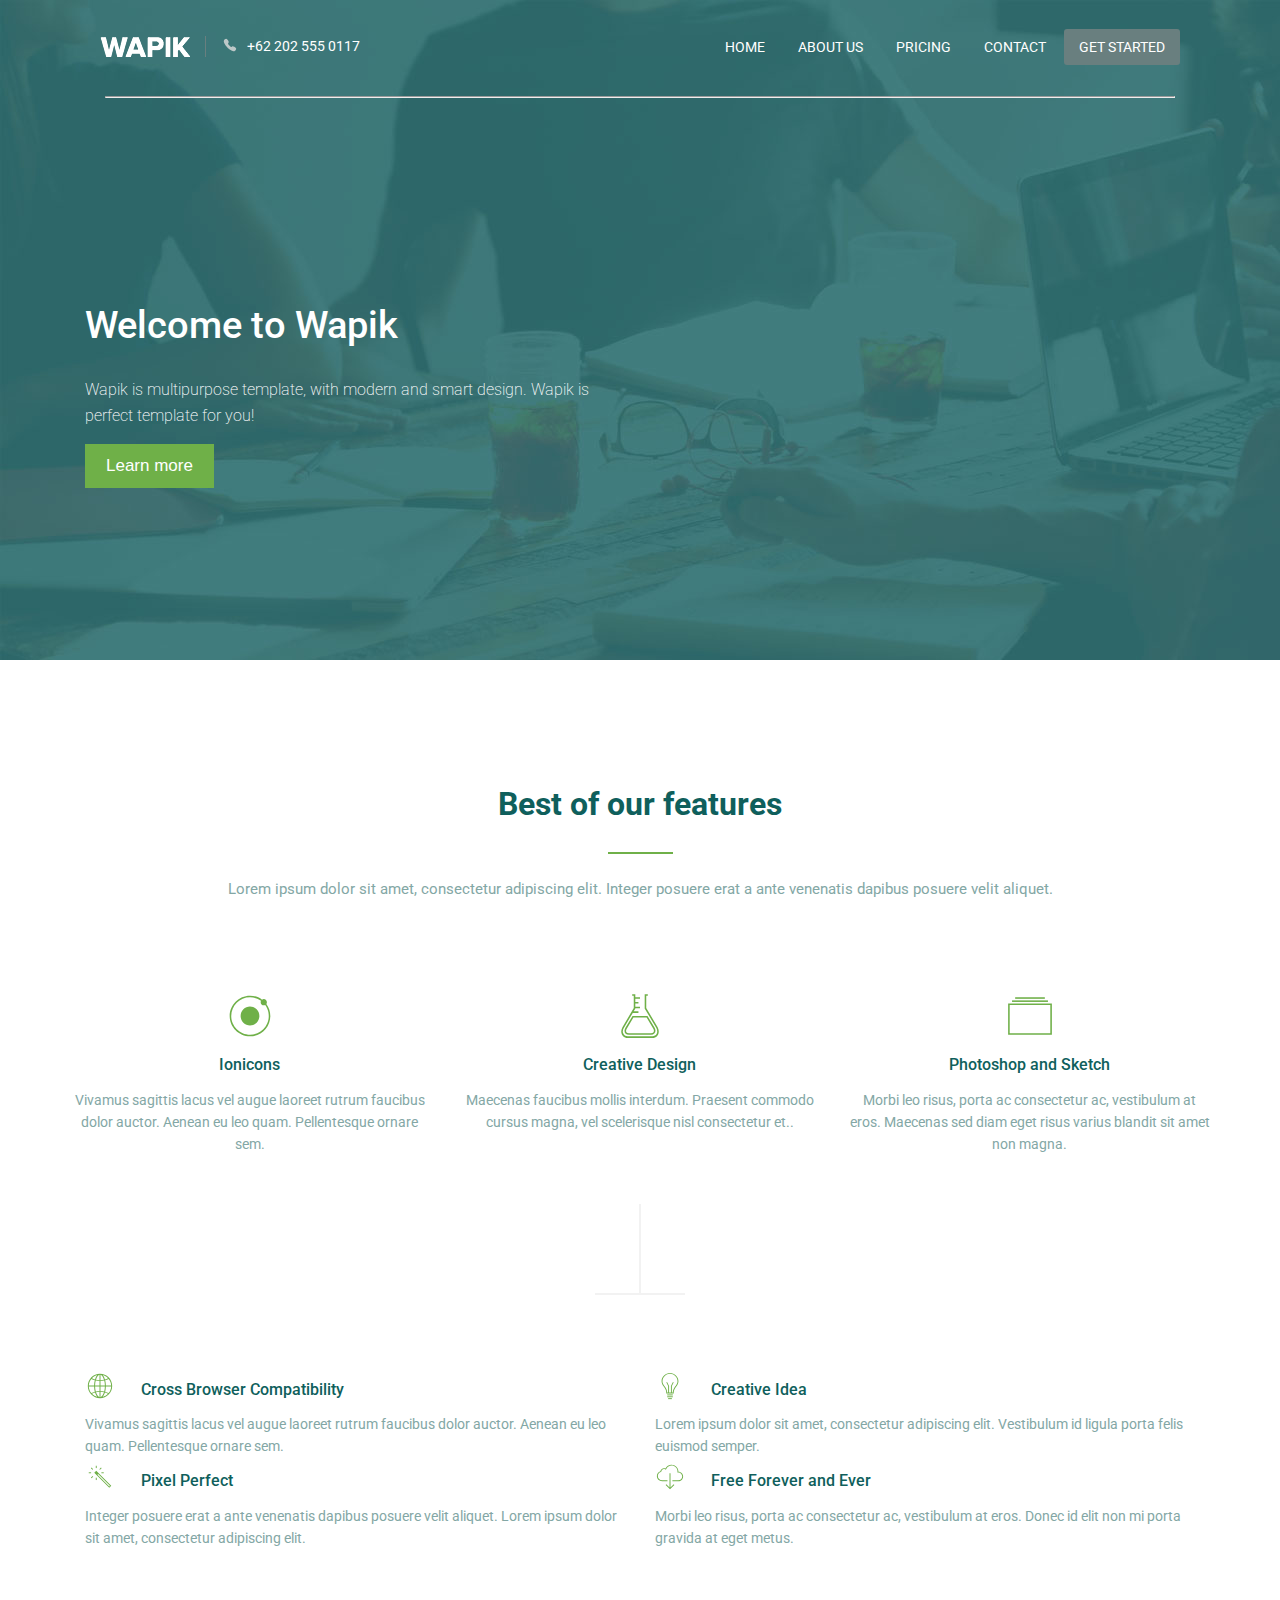
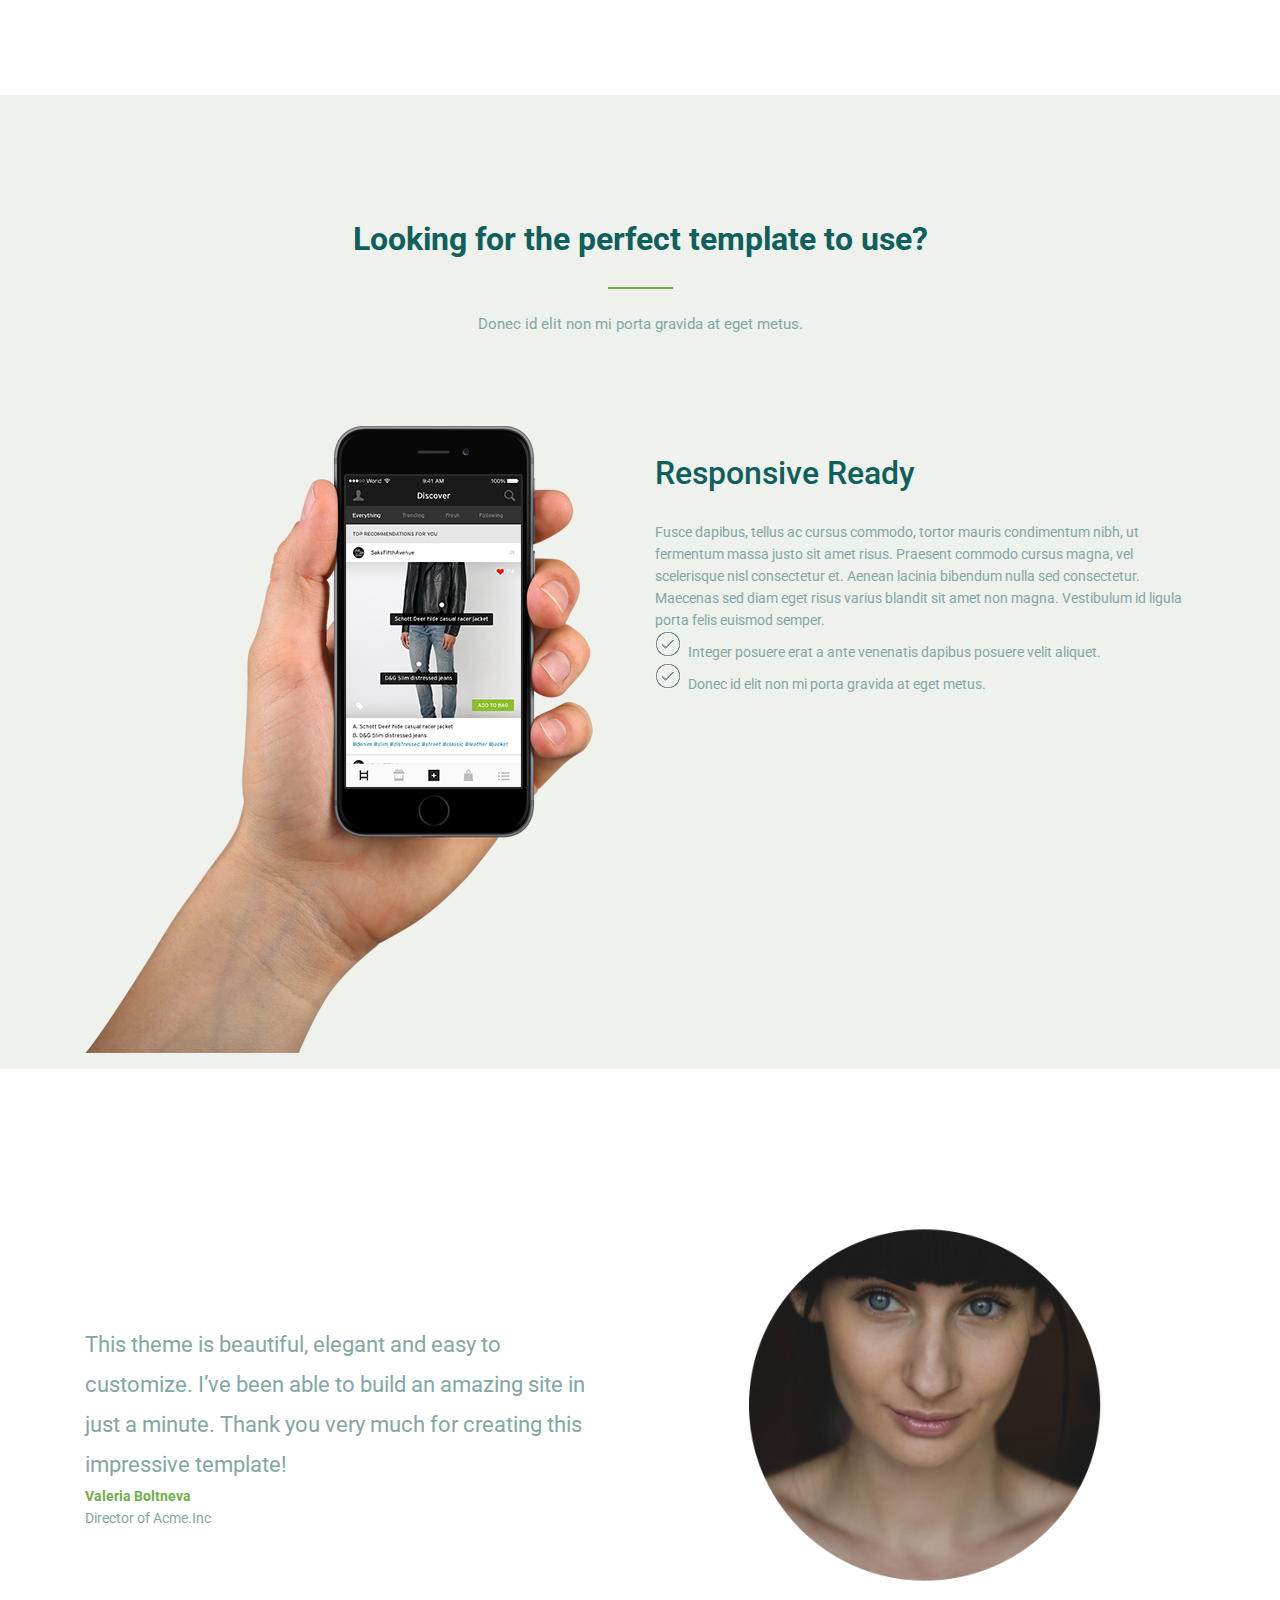
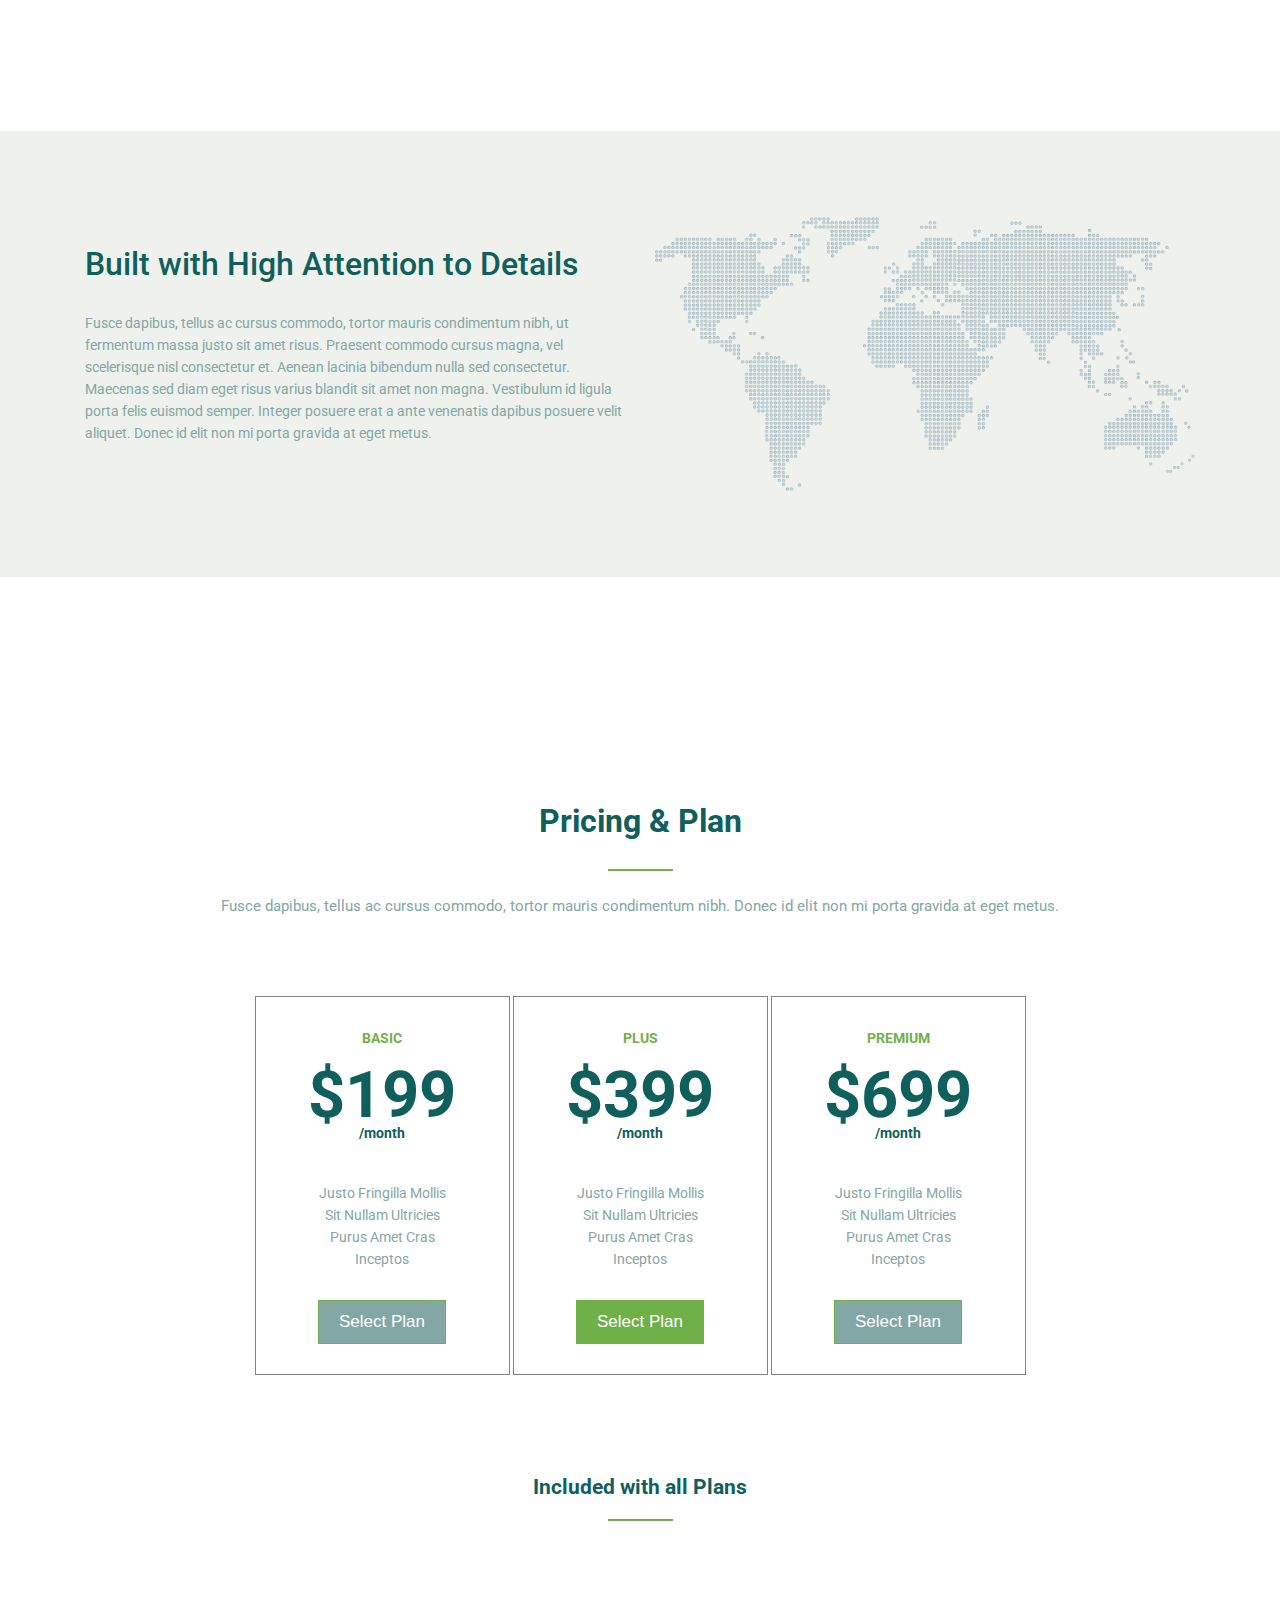
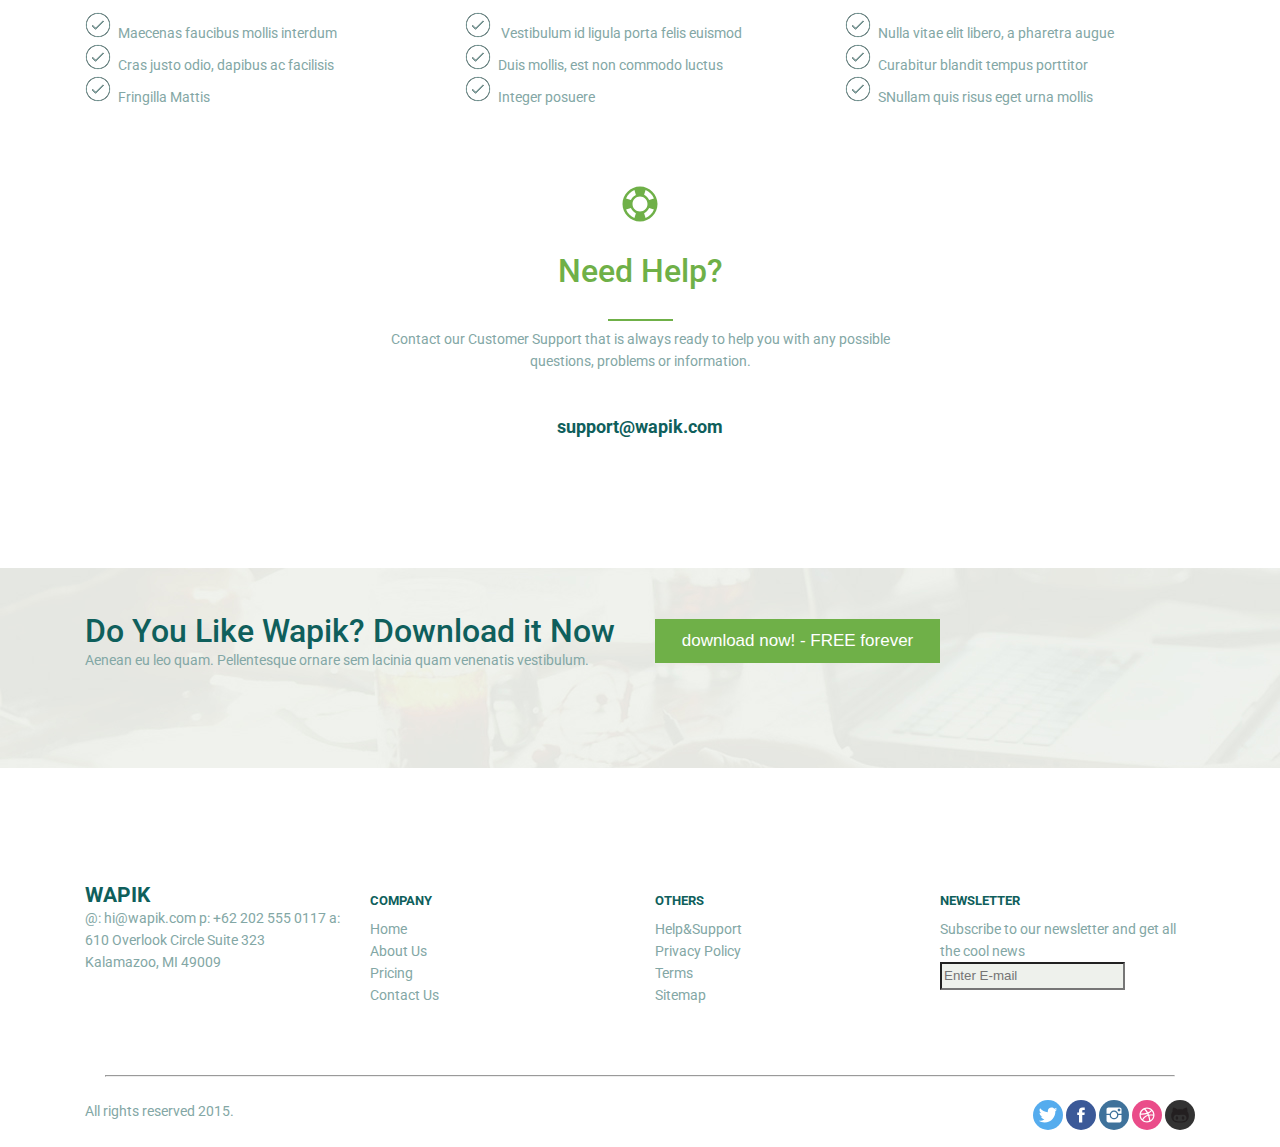
<file: assets/web/Wapik/index.html>
<!DOCTYPE html>
<html lang="en">

<head>
    <meta charset="UTF-8">
    <title>Document</title>
    <link rel="stylesheet" href="css/all.css">
    <link href='https://fonts.googleapis.com/css?family=Roboto:400,700' rel='stylesheet' type='text/css'>
</head>

<body>
    <div class="section1">
        <div class="container">
            <nav class="navbar">
                <div class="container">
                    <div class="navbar-brand">
                        <a href="#"><img src="images/logo.png" alt="Wapik">
                        </a>
                        <svg class="icon-phone" version="1.1" id="Layer_1" xmlns="http://www.w3.org/2000/svg" xmlns:xlink="http://www.w3.org/1999/xlink" x="0px" y="0px" width="512px" height="512px" viewBox="0 0 512 512" enable-background="new 0 0 512 512" xml:space="preserve">
                            <g>
                                <defs>
                                    <rect id="SVGID_1_" width="512" height="512" />
                                </defs>
                                <clipPath id="SVGID_2_">
                                    <use xlink:href="#SVGID_1_" overflow="visible" />
                                </clipPath>
                                <path clip-path="url(#SVGID_2_)" d="M415.9,335.5c-14.601-15-56.101-43.1-83.301-43.1c-6.3,0-11.8,1.399-16.3,4.3
					c-13.3,8.5-23.899,15.1-29,15.1c-2.8,0-5.8-2.5-12.399-8.2l-1.101-1c-18.3-15.899-22.2-20-29.3-27.399l-1.8-1.9
					c-1.3-1.3-2.4-2.5-3.5-3.6c-6.2-6.4-10.7-11-26.6-29l-0.7-0.8c-7.6-8.6-12.6-14.2-12.9-18.3c-0.3-4,3.2-10.5,12.1-22.6
					c10.8-14.6,11.2-32.6,1.3-53.5c-7.9-16.5-20.8-32.3-32.2-46.2l-1-1.2c-9.8-12-21.2-18-33.9-18c-14.1,0-25.8,7.6-32,11.6
					c-0.5,0.3-1,0.7-1.5,1c-13.9,8.8-24,20.9-27.8,33.2c-5.7,18.5-9.5,42.5,17.8,92.4c23.6,43.2,45,72.2,79,107.101
					c32,32.8,46.2,43.399,78,66.399c35.4,25.601,69.4,40.3,93.2,40.3c22.1,0,39.5,0,64.3-29.899C442.3,370.8,431.5,351.6,415.9,335.5" />
                            </g>
                        </svg>
                        <p>+62 202 555 0117</p>
                    </div>
                    <ul class="nav navbar-nav pull-right">
                        <li><a href="#">Home</a></li>
                        <li><a href="#">About us</a></li>
                        <li><a href="#">Pricing</a></li>
                        <li><a href="#">Contact</a></li>
                        <li class="active"><a href="#">Get Started</a></li>
                    </ul>
                </div>
                <hr>
            </nav>
            <div class="jumbotron">
                <h1>Welcome to Wapik</h1>
                <p>Wapik is multipurpose template, with modern and smart design. Wapik is perfect template for you!</p>
                <button class="btn btn--brand" href="#" role="button">Learn more</button>
            </div>
        </div>
    </div>
    <div class="section2">
        <div class="container">
            <div class="row">
                <div class="page-header">
                    <h1>Best of our features</h1>
                    <hr>
                    <p>Lorem ipsum dolor sit amet, consectetur adipiscing elit. Integer posuere erat a ante venenatis dapibus posuere velit aliquet.</p>
                </div>
                <div class="row">
                    <div class="col-md-4 center-text">
                        <svg class="icon-big" version="1.1" id="Layer_1" xmlns="http://www.w3.org/2000/svg" xmlns:xlink="http://www.w3.org/1999/xlink" x="0px" y="0px" width="512px" height="512px" viewBox="0 0 512 512" enable-background="new 0 0 512 512" xml:space="preserve">
                            <g>
                                <defs>
                                    <rect id="SVGID_1_" width="512" height="512" />
                                </defs>
                                <clipPath id="SVGID_2_">
                                    <use xlink:href="#SVGID_1_" overflow="visible" />
                                </clipPath>
                                <path clip-path="url(#SVGID_2_)" d="M391.83,391.832c-17.646,17.646-38.191,31.499-61.064,41.174
				c-23.672,10.012-48.825,15.089-74.766,15.089c-25.94,0-51.095-5.077-74.767-15.089c-22.873-9.675-43.417-23.527-61.064-41.174
				c-17.647-17.647-31.5-38.191-41.174-61.064C68.982,307.096,63.905,281.94,63.905,256c0-25.94,5.077-51.095,15.089-74.767
				c9.674-22.873,23.527-43.417,41.174-61.064s38.191-31.5,61.064-41.174c23.673-10.013,48.828-15.09,74.768-15.09
				c25.939,0,51.094,5.077,74.766,15.089c13.446,5.687,26.08,12.83,37.803,21.327C366.293,104.719,365,109.707,365,115
				c0,17.675,14.327,32,32,32c5.293,0,10.28-1.293,14.678-3.568c8.498,11.721,15.642,24.355,21.327,37.801
				c10.013,23.672,15.09,48.827,15.09,74.767c0,25.939-5.077,51.096-15.09,74.768C423.33,353.641,409.478,374.186,391.83,391.832
				 M423.592,132.804C427.006,127.714,429,121.59,429,115c0-17.675-14.33-32-32-32c-6.59,0-12.714,1.994-17.805,5.409
				C344.709,63.015,302.11,48,256,48C141.125,48,48,141.125,48,256c0,114.877,93.125,208,208,208c114.873,0,208-93.123,208-208
				C464,209.889,448.984,167.29,423.592,132.804z" />
                                <path clip-path="url(#SVGID_2_)" d="M323.885,188.118c37.491,37.49,37.491,98.274,0,135.764c-37.49,37.491-98.273,37.491-135.764,0
				c-37.49-37.49-37.49-98.274,0-135.764C225.611,150.627,286.395,150.627,323.885,188.118" />
                            </g>
                        </svg>
                        <h3>Ionicons</h3>
                        <p>Vivamus sagittis lacus vel augue laoreet rutrum faucibus dolor auctor. Aenean eu leo quam. Pellentesque ornare sem.</p>
                    </div>
                    <div class="col-md-4 center-text">
                        <svg class="icon-big" version="1.1" id="Layer_1" xmlns="http://www.w3.org/2000/svg" xmlns:xlink="http://www.w3.org/1999/xlink" x="0px" y="0px" width="512px" height="512px" viewBox="0 0 512 512" enable-background="new 0 0 512 512" xml:space="preserve">
                            <g>
                                <defs>
                                    <rect id="SVGID_1_" width="512" height="512" />
                                </defs>
                                <clipPath id="SVGID_2_">
                                    <use xlink:href="#SVGID_1_" overflow="visible" />
                                </clipPath>
                                <path clip-path="url(#SVGID_2_)" d="M436.912,370.441L320,175V48h16V32h-16.009H304v16v131.418l2.514,3.791l116.575,194.834
			c6.75,12.818,9.314,25.95,9.001,37.957c-0.243,9.339-1.958,17.938-6.545,25.569C417.076,455.666,402.33,464,384.981,464H129.093
			c-17.504,0-32.461-8.435-41.035-22.705c-11.897-19.801-10.889-38.145,2.275-63.139L181.821,224H240v-16h-48.683l14.687-24.756
			L208,179.4V176h48v-16h-48v-32h32v-16h-32V80h48V64h-48V48V32h-15.989H176v16h16v127L76.126,370.441
			C67.714,386.268,63.615,401.814,64.027,416c1.061,36.511,28.702,64,65.065,64h255.89c36.291,0,62.131-27.598,62.991-64
			C448.311,401.756,445.367,386.349,436.912,370.441" />
                                <path clip-path="url(#SVGID_2_)" d="M323.705,272l67.168,110.87l0.151,0.124l0.158,0.182c5.383,8.212,7.647,18.275,7.477,24.181
			c-0.229,7.839-2.478,13.979-6.684,17.795c-4.773,4.327-12.729,6.85-23.008,6.85H143.037c-11.064,0-19.27-2.236-23.73-5.996
			c-1.472-1.24-5.954-5.143-5.954-18.088c0-5.943,2.857-16.383,8.319-24.717l0.177-0.302l0.166-0.042L188.564,272H323.705
			 M108.292,374.616c-6.907,10.542-10.936,24.095-10.936,33.55c0,27.584,15.82,39.834,45.682,39.834H368.97
			c29.805,0,44.976-15.711,45.682-39.959c0.276-9.488-3.144-22.729-10.086-33.324L332.729,256H179.5L108.292,374.616z" />
                            </g>
                        </svg>
                        <h3>Creative Design</h3>
                        <p>Maecenas faucibus mollis interdum. Praesent commodo cursus magna, vel scelerisque nisl consectetur et..</p>
                    </div>
                    <div class="col-md-4 center-text">
                        <svg class="icon-big" version="1.1" id="Layer_1" xmlns="http://www.w3.org/2000/svg" xmlns:xlink="http://www.w3.org/1999/xlink" x="0px" y="0px" width="512px" height="512px" viewBox="0 0 512 512" enable-background="new 0 0 512 512" xml:space="preserve">
                            <g>
                                <defs>
                                    <rect id="SVGID_1_" width="512" height="512" />
                                </defs>
                                <clipPath id="SVGID_2_">
                                    <use xlink:href="#SVGID_1_" overflow="visible" />
                                </clipPath>
                                <path clip-path="url(#SVGID_2_)" d="M480,128H32v320h448V128 M464,144v288H48V144H464" />
                                <rect x="72" y="96" clip-path="url(#SVGID_2_)" width="368" height="16" />
                                <rect x="104" y="64" clip-path="url(#SVGID_2_)" width="304" height="16" />
                            </g>
                        </svg>
                        <div>
                            <h3>Photoshop and Sketch</h3>
                            <p>Morbi leo risus, porta ac consectetur ac, vestibulum at eros. Maecenas sed diam eget risus varius blandit sit amet non magna.</p>
                        </div>
                    </div>
                </div>
            </div>
            <img src="images/content/divide.png" class="center-block divider">
            <div class="row">
                <div class="col-md-6">
                    <svg class="icon" version="1.1" id="Layer_1" xmlns="http://www.w3.org/2000/svg" xmlns:xlink="http://www.w3.org/1999/xlink" x="0px" y="0px" width="512px" height="512px" viewBox="0 0 512 512" enable-background="new 0 0 512 512" xml:space="preserve">
                        <g>
                            <defs>
                                <rect id="SVGID_1_" width="512" height="512" />
                            </defs>
                            <clipPath id="SVGID_2_">
                                <use xlink:href="#SVGID_1_" overflow="visible" />
                            </clipPath>
                            <path clip-path="url(#SVGID_2_)" d="M300.6,442.1c16.2-16.8,29.801-42.3,39.601-73.699c18.3,5.5,35.7,12.8,52.3,21.6
				C367.7,415.2,336,433.6,300.6,442.1 M119.6,390c16.4-8.8,33.8-16,51.8-21.5c9.7,31.2,23.3,56.6,39.4,73.4
				C175.6,433.4,144.2,415.1,119.6,390z M210.8,70.1c-16.1,16.7-29.7,42.2-39.3,73.3c-18.1-5.5-35.4-12.7-51.8-21.5
				C144.2,96.9,175.6,78.6,210.8,70.1z M392.4,121.9c-16.601,8.8-34,16.1-52.301,21.6c-9.699-31.3-23.399-56.8-39.5-73.6
				C336,78.4,367.6,96.8,392.4,121.9z M355.9,247.7C355.3,216,351.3,186.1,344.6,159.6c20.801-6.3,40.601-14.7,59.2-24.9
				c25.5,31,41.5,70.2,43.3,113.1H355.9V247.7z M355.9,264.3H447.1c-1.8,42.8-17.8,81.9-43.3,113c-18.7-10.3-38.5-18.7-59.3-25
				C351.3,325.8,355.3,296,355.9,264.3z M264.3,339.4V264.3h74.9c-0.601,30.9-4.5,59.2-10.7,83.7C307.8,343,286.4,340,264.3,339.4z
				 M264.3,446v-90c20.5,0.6,40.4,3.3,59.7,7.9C309.5,409.9,286.8,439.8,264.3,446z M247.7,356.1v90.2
				c-22.6-5.899-45.5-35.899-60.1-82.1C206.9,359.4,227,356.7,247.7,356.1z M172.3,264.3h75.4V339.4c-22.2,0.6-43.9,3.6-64.7,8.699
				C176.8,323.6,172.9,295.3,172.3,264.3z M155.5,264.3c0.6,31.7,4.6,61.7,11.4,88.2c-20.6,6.3-40.2,14.6-58.8,24.8
				c-25.5-31-41.4-70.2-43.3-113H155.5z M155.5,247.7H64.9c1.8-42.8,17.8-82,43.3-113c18.5,10.2,38.2,18.6,58.8,24.8
				C160.2,186,156.2,215.9,155.5,247.7z M247.7,172.5v75.2h-75.4c0.6-31,4.5-59.3,10.7-83.8C203.8,168.9,225.5,171.9,247.7,172.5z
				 M247.7,65.8v90.1c-20.7-0.6-40.8-3.3-60.1-8C202.2,101.7,225.1,71.6,247.7,65.8z M264.3,155.8V66c22.4,6.2,45.2,36.1,59.601,82
				C304.7,152.6,284.8,155.2,264.3,155.8z M264.3,172.5c22.101-0.6,43.5-3.5,64.2-8.5c6.2,24.5,10.1,52.8,10.7,83.8h-74.9V172.5z
				 M256,48c-0.1,0-0.1,0-0.2,0c0,0,0,0-0.1,0c-0.1,0-0.2,0-0.2,0C140.8,48.3,48,141.3,48,256s92.8,207.7,207.5,208c0.1,0,0.2,0,0.2,0
				h0.1c0.1,0,0.1,0,0.2,0c114.9,0,208-93.1,208-208C464,141.1,370.9,48,256,48z" />
                        </g>
                    </svg>
                    <h3>Cross Browser Compatibility</h3>
                    <p>Vivamus sagittis lacus vel augue laoreet rutrum faucibus dolor auctor. Aenean eu leo quam. Pellentesque ornare sem.</p>
                    <svg class="icon" version="1.1" id="Layer_1" xmlns="http://www.w3.org/2000/svg" xmlns:xlink="http://www.w3.org/1999/xlink" x="0px" y="0px" width="512px" height="512px" viewBox="0 0 512 512" enable-background="new 0 0 512 512" xml:space="preserve">
                        <g>
                            <defs>
                                <rect id="SVGID_1_" width="512" height="512" />
                            </defs>
                            <clipPath id="SVGID_2_">
                                <use xlink:href="#SVGID_1_" overflow="visible" />
                            </clipPath>
                            <path clip-path="url(#SVGID_2_)" d="M212.596,215.702l11.415-11.414l201.467,201.469l-11.413,11.414L212.596,215.702
				 M192.011,149.661l-34.043,34.041l256.098,256.096L448,405.757L192.011,149.661z" />
                            <rect x="184" y="64" clip-path="url(#SVGID_2_)" width="16" height="40" />
                            <rect x="184" y="268" clip-path="url(#SVGID_2_)" width="16" height="40" />
                            <rect x="280" y="176" clip-path="url(#SVGID_2_)" width="40" height="16" />
                            <rect x="64" y="176" clip-path="url(#SVGID_2_)" width="40" height="16" />
                            <rect x="111.877" y="94.073" transform="matrix(0.7071 -0.7071 0.7071 0.7071 -45.551 118.1767)" clip-path="url(#SVGID_2_)" width="16" height="40" />
                            <rect x="111.876" y="238.33" transform="matrix(0.7071 0.7071 -0.7071 0.7071 217.7773 -9.1014)" clip-path="url(#SVGID_2_)" width="15.998" height="40" />
                            <rect x="256.126" y="94.08" transform="matrix(0.7071 0.7071 -0.7071 0.7071 158.0269 -153.3524)" clip-path="url(#SVGID_2_)" width="16" height="39.999" />
                        </g>
                    </svg>
                    <h3>Pixel Perfect</h3>
                    <p>Integer posuere erat a ante venenatis dapibus posuere velit aliquet. Lorem ipsum dolor sit amet, consectetur adipiscing elit.</p>
                </div>
                <div class="col-md-6">
                    <svg class="icon" version="1.1" id="Layer_1" xmlns="http://www.w3.org/2000/svg" xmlns:xlink="http://www.w3.org/1999/xlink" x="0px" y="0px" width="512px" height="512px" viewBox="0 0 512 512" enable-background="new 0 0 512 512" xml:space="preserve">
                        <g>
                            <defs>
                                <rect id="SVGID_1_" width="512" height="512" />
                            </defs>
                            <clipPath id="SVGID_2_">
                                <use xlink:href="#SVGID_1_" overflow="visible" />
                            </clipPath>
                            <path clip-path="url(#SVGID_2_)" d="M351,254.4c-0.6,0.8-1.1,1.5-1.7,2.3c-8.1,10.899-16.5,22.2-24.7,36.1
				c-17.3,29.7-20.399,57.9-20.8,75.101H288V256l32-64h-16.6L272,256v112h-32V256l-31.4-64H192l32,64v112h-15.9
				c-0.5-17.2-3.9-45.7-20.9-75c-4.5-7.7-9.1-15-13.7-21h0.2l-18.6-25.6c-15.8-21.6-27.1-47.1-27.1-73.6c0-33.4,16-64.8,39.6-88.4
				s55-36.7,88.4-36.7c33.4,0,64.8,13.1,88.4,36.7c23.6,23.6,39.6,55,39.6,88.4c0,26.5-11.3,51.9-27.1,73.5L351,254.4 M400,172.9
				C400,95.1,333.9,32,256,32c-77.9,0-144,63.1-144,141c0,31,13.2,59,30.2,83h-0.3c10.9,15,21.4,27.7,31.5,45
				c22,37.8,18.6,74.3,18.7,81.6v1.4h128v-1.4c0-8.899-3.6-43.8,18.4-81.6c10.1-17.3,20.6-30,31.5-45h-0.1
				C386.8,232,400,204,400,172.9z" />
                            <rect x="224" y="464" clip-path="url(#SVGID_2_)" width="64" height="16" />
                            <rect x="208" y="432" clip-path="url(#SVGID_2_)" width="96" height="16" />
                            <rect x="208" y="400" clip-path="url(#SVGID_2_)" width="96" height="16" />
                        </g>
                    </svg>
                    <h3>Creative Idea</h3>
                    <p>Lorem ipsum dolor sit amet, consectetur adipiscing elit. Vestibulum id ligula porta felis euismod semper.</p>
                    <svg class="icon" version="1.1" id="Layer_1" xmlns="http://www.w3.org/2000/svg" xmlns:xlink="http://www.w3.org/1999/xlink" x="0px" y="0px" width="512px" height="512px" viewBox="0 0 512 512" enable-background="new 0 0 512 512" xml:space="preserve">
                        <g>
                            <defs>
                                <rect id="SVGID_1_" width="512" height="512" />
                            </defs>
                            <clipPath id="SVGID_2_">
                                <use xlink:href="#SVGID_1_" overflow="visible" />
                            </clipPath>
                            <polyline clip-path="url(#SVGID_2_)" points="193.2,381.2 181.6,392.6 256.1,466 330.6,392.6 319,381.2 264.3,435 264.3,192.9 
				247.9,192.9 247.9,435 	" />
                            <path clip-path="url(#SVGID_2_)" d="M399.2,164.4c0-1.2,0.2-2.3,0.2-3.5C399.4,97.4,346.5,46,282.6,46
				c-46.1,0-85.8,26.8-104.399,65.4c-8.1-4-17.1-6.3-26.8-6.3c-29.6,0-54.1,23.3-58.9,51.3c-35.2,12-60.6,43.4-60.6,82.4
				C31.9,287.9,72,328,121.5,328H213v-16h-90.7c-40.9,0-74.2-33.2-74.2-73.7c0-31.4,20.2-57.5,50.2-67.7l8.4-2.8l1.5-8.7
				c3.6-21.3,22.1-38.8,43.9-38.8c6.9,0,13.7,1.6,19.9,4.7l13.5,6.7l6.5-13.6c16.6-34.4,52.1-56.6,90.4-56.6
				c55.3,0,100.899,42.8,100.899,97.6c0,13.1-0.2,20.1-0.2,20.1l15.2,0.1c36.7,0.5,65.601,30,65.601,66.4
				c0,36.3-29.801,66.1-66.5,66.3l-3.2,0.1H297v16h101c45,0,81.9-37.199,81.9-82.1C479.9,201,444.5,164.5,399.2,164.4" />
                        </g>
                    </svg>
                    <h3>Free Forever and Ever</h3>
                    <p>Morbi leo risus, porta ac consectetur ac, vestibulum at eros. Donec id elit non mi porta gravida at eget metus.</p>
                </div>
            </div>
        </div>
    </div>
    <div class="section3">
        <div class="container">
            <div class="row">
                <div class="page-header canter-text">
                    <h1>Looking for the perfect template to use?</h1>
                    <hr>
                    <p>Donec id elit non mi porta gravida at eget metus.</p>
                </div>
                <div class="col-xs-6">
                    <img src="images/content/phone.png" height="627" width="508">
                </div>
                <div class="col-xs-6">
                    <h1>Responsive Ready</h1>
                    <p>Fusce dapibus, tellus ac cursus commodo, tortor mauris condimentum nibh, ut fermentum massa justo sit amet risus. Praesent commodo cursus magna, vel scelerisque nisl consectetur et. Aenean lacinia bibendum nulla sed consectetur. Maecenas sed diam eget risus varius blandit sit amet non magna. Vestibulum id ligula porta felis euismod semper.</p>
                    <ul class="marker-list">
                        <li>Integer posuere erat a ante venenatis dapibus posuere velit aliquet.</li>
                        <li>Donec id elit non mi porta gravida at eget metus.</li>
                    </ul>
                </div>
            </div>
        </div>
    </div>
    <div class="section4">
        <div class="container">
            <div class="row">
                <div class="col-xs-6">
                    <blockquote>This theme is beautiful, elegant and easy to customize. I’ve been able to build an amazing site in just a minute. Thank you very much for creating this impressive template!</blockquote>
                    <div class="author">Valeria Boltneva</div>
                    <div class="post">Director of Acme.Inc</div>
                </div>
                <div class="col-xs-6">
                    <img src="images/content/photo.png" height="410" width="615">
                </div>
            </div>
        </div>
    </div>
    <div class="section5">
        <div class="container">
            <div class="row">
                <div class="col-xs-6">
                    <h1>Built with High Attention to Details</h1>
                    <p>Fusce dapibus, tellus ac cursus commodo, tortor mauris condimentum nibh, ut fermentum massa justo sit amet risus. Praesent commodo cursus magna, vel scelerisque nisl consectetur et. Aenean lacinia bibendum nulla sed consectetur. Maecenas sed diam eget risus varius blandit sit amet non magna. Vestibulum id ligula porta felis euismod semper. Integer posuere erat a ante venenatis dapibus posuere velit aliquet. Donec id elit non mi porta gravida at eget metus.</p>
                </div>
                <div class="col-xs-6">
                    <img src="images/content/map.png" height="384" width="758">
                </div>
            </div>
        </div>
    </div>
    <div class="section6">
        <div class="row">
            <div class="page-header">
                <h1>Pricing & Plan</h1>
                <hr>
                <p>Fusce dapibus, tellus ac cursus commodo, tortor mauris condimentum nibh. Donec id elit non mi porta gravida at eget metus.</p>
            </div>
        </div>
        <div class="row">
            <div class="thumbnails center-block">
                <div class="thumbnails-block">
                    <div class="caption">
                        <p>basic</p>
                    </div>
                    <p class="price">$199</p>
                    <p class="month">/month</p>
                    <p class="content">Justo Fringilla Mollis Sit Nullam Ultricies Purus Amet Cras Inceptos</p>
                    <button href="#" class="btn btn--brand btn-gray">Select Plan</button>
                </div>
                <div class="thumbnails-block">
                    <div class="caption">
                        <p>plus</p>
                    </div>
                    <p class="price">$399</p>
                    <p class="month">/month</p>
                    <p class="content">Justo Fringilla Mollis Sit Nullam Ultricies Purus Amet Cras Inceptos</p>
                    <button href="#" class="btn btn--brand">Select Plan</button>
                </div>
                <div class="thumbnails-block">
                    <div class="caption">
                        <p>premium</p>
                    </div>
                    <p class="price">$699</p>
                    <p class="month">/month</p>
                    <p class="content">Justo Fringilla Mollis Sit Nullam Ultricies Purus Amet Cras Inceptos</p>
                    <button href="#" class="btn btn--brand btn-gray">Select Plan</button>
                </div>
            </div>
        </div>
    </div>
    <div class="container">
        <div class="page-header">
            <h2>Included with all Plans</h2>
            <hr>
        </div>
        <div class="row">
            <div class="col-xs-4">
                <ul class="marker-list">
                    <li>Maecenas faucibus mollis interdum</li>
                    <li>Cras justo odio, dapibus ac facilisis</li>
                    <li>Fringilla Mattis</li>
                </ul>
            </div>
            <div class="col-xs-4">
                <ul class="marker-list">
                    <li> Vestibulum id ligula porta felis euismod</li>
                    <li>Duis mollis, est non commodo luctus</li>
                    <li>Integer posuere</li>
                </ul>
            </div>
            <div class="col-xs-4">
                <ul class="marker-list">
                    <li>Nulla vitae elit libero, a pharetra augue</li>
                    <li>Curabitur blandit tempus porttitor</li>
                    <li>SNullam quis risus eget urna mollis</li>
                </ul>
            </div>
        </div>
    </div>
    <div class="section7">
        <div class="page-header-green">
            <svg class="icon-center" version="1.1" id="Layer_1" xmlns="http://www.w3.org/2000/svg" xmlns:xlink="http://www.w3.org/1999/xlink" x="0px" y="0px" width="512px" height="512px" viewBox="0 0 512 512" enable-background="new 0 0 512 512" xml:space="preserve">
                <g>
                    <defs>
                        <rect id="SVGID_1_" width="512" height="512" />
                    </defs>
                    <clipPath id="SVGID_2_">
                        <use xlink:href="#SVGID_1_" overflow="visible" />
                    </clipPath>
                    <path clip-path="url(#SVGID_2_)" d="M391.8,391.8c-18.7,18.7-40.5,33-64.3,42.5l-18.9-61.5c14-6.3,26.801-15.1,38-26.3
					c11.2-11.2,20-24,26.301-38l61.5,18.9C424.8,351.3,410.4,373.1,391.8,391.8 M77.7,327.5l61.5-18.9c6.3,14,15.1,26.801,26.3,38
					c11.2,11.2,24,20,38,26.301l-18.9,61.5c-23.8-9.5-45.6-23.9-64.3-42.5C101.6,373.1,87.2,351.3,77.7,327.5z M120.2,120.2
					c18.7-18.7,40.5-33,64.3-42.5l18.9,61.5c-14,6.3-26.8,15.1-38,26.3c-11.2,11.2-20,24-26.3,38l-61.5-18.9
					C87.2,160.7,101.6,138.9,120.2,120.2z M256,352c-53,0-96-43-96-96s43-96,96-96s96,43,96,96S309,352,256,352z M434.3,184.5
					l-61.5,18.9c-6.3-14-15.1-26.8-26.3-38c-11.2-11.2-24-20-38-26.3l18.9-61.5c23.8,9.5,45.6,23.9,64.3,42.5
					C410.4,138.9,424.8,160.7,434.3,184.5z M256,32C132.3,32,32,132.3,32,256s100.3,224,224,224s224-100.3,224-224S379.7,32,256,32z" />
                </g>
            </svg>
            <h1>Need Help?</h1>
            <hr>
            <p>Contact our Customer Support that is always ready to help you with any possible questions, problems or information.</p>
            <div class="email">support@wapik.com</div>
        </div>
    </div>
    <div class="section8">
        <div class="container">
            <div class="row">
                <div class="col-xs-6">
                    <h1>Do You Like Wapik? Download it Now</h1>
                    <p>Aenean eu leo quam. Pellentesque ornare sem lacinia quam venenatis vestibulum.</p>
                </div>
                <div class="col-xs-6">
                    <button class="btn btn--brand btn-big">download now! - FREE forever</button>
                </div>
            </div>
        </div>
    </div>
    <div class="section9">
        <div class="container">
            <div class="row">
                <div class="col-xs-3">
                    <h2>wapik</h2>
                    <p>@: hi@wapik.com p: +62 202 555 0117 a: 610 Overlook Circle Suite 323 Kalamazoo, MI 49009
                    </p>
                </div>
                <div class="col-xs-3">
                    <h4>Company</h4>
                    <ul>
                        <li><a href="">Home</a></li>
                        <li><a href="">About Us</a></li>
                        <li><a href="">Pricing</a></li>
                        <li><a href="">Contact Us</a></li>
                    </ul>
                </div>
                <div class="col-xs-3">
                    <h4>Others</h4>
                    <ul>
                        <li><a href="">Help&Support</a></li>
                        <li><a href="">Privacy Policy</a></li>
                        <li><a href="">Terms</a></li>
                        <li><a href="">Sitemap</a></li>
                    </ul>
                </div>
                <div class="col-xs-3">
                    <h4>Newsletter</h4>
                    <p>Subscribe to our newsletter and get all the cool news</p>
                    <div class="form__group">
                        <form>
                            <input type="text" placeholder="Enter E-mail"></input>
                        </form>
                    </div>
                </div>
            </div>
        </div>
    </div>
    </div>
</body>
<div class="container">
    <footer>
        <hr>
        <div class="row">
            <div class="col-xs-6">
                <p>All rights reserved 2015.</p>
            </div>
            <div class="col-xs-6">
                <div class="social-list pull-right">
                    <ul>
                        <li class="social-list-item">
                            <a href="#">
                                <div class="twitter">
                                    <svg class="social-list-icon" version="1.1" id="Layer_1" xmlns="http://www.w3.org/2000/svg" xmlns:xlink="http://www.w3.org/1999/xlink" x="0px" y="0px" width="512px" height="512px" viewBox="0 0 512 512" enable-background="new 0 0 512 512" xml:space="preserve">
                                        <g>
                                            <defs>
                                                <rect id="SVGID_1_" width="512" height="512" />
                                            </defs>
                                            <clipPath id="SVGID_2_">
                                                <use xlink:href="#SVGID_1_" overflow="visible" />
                                            </clipPath>
                                            <path clip-path="url(#SVGID_2_)" d="M492,109.5c-17.4,7.7-36,12.9-55.6,15.3c20-12,35.399-31,42.6-53.6
											c-18.7,11.1-39.4,19.2-61.5,23.5C399.8,75.8,374.6,64,346.8,64c-53.5,0-96.8,43.4-96.8,96.9c0,7.6,0.8,15,2.5,22.1
											C172,179,100.6,140.4,52.9,81.7c-8.3,14.3-13.1,31-13.1,48.7c0,33.6,17.2,63.3,43.2,80.7c-16-0.4-31-4.8-44-12.1c0,0.4,0,0.8,0,1.2
											c0,47,33.4,86.1,77.7,95c-8.1,2.2-16.7,3.399-25.5,3.399c-6.2,0-12.3-0.6-18.2-1.8c12.3,38.5,48.1,66.5,90.5,67.3
											c-33.1,26-74.9,41.5-120.3,41.5c-7.8,0-15.5-0.5-23.1-1.399C62.8,432,113.7,448,168.3,448C346.6,448,444,300.3,444,172.2
											c0-4.2-0.1-8.4-0.3-12.5C462.6,146,479,129,492,109.5" />
                                        </g>
                                    </svg>
                                </div>
                            </a>
                        </li>
                        <li class="social-list-item">
                            <a href="#">
                                <div class="facebook">
                                    <svg class="social-list-icon" version="1.1" id="Layer_1" xmlns="http://www.w3.org/2000/svg" xmlns:xlink="http://www.w3.org/1999/xlink" x="0px" y="0px" width="512px" height="512px" viewBox="0 0 512 512" enable-background="new 0 0 512 512" xml:space="preserve">
                                        <g>
                                            <defs>
                                                <rect id="SVGID_1_" width="512" height="512" />
                                            </defs>
                                            <clipPath id="SVGID_2_">
                                                <use xlink:href="#SVGID_1_" overflow="visible" />
                                            </clipPath>
                                            <path clip-path="url(#SVGID_2_)" d="M288,192v-38.1c0-17.2,3.8-25.9,30.5-25.9H352V64h-55.9c-68.5,0-91.1,31.4-91.1,85.3V192h-45
								v64h45v192h83V256h56.4l7.6-64H288" />
                                        </g>
                                    </svg>
                                </div>
                            </a>
                        </li>
                        <li class="social-list-item">
                            <a href="#">
                                <div class="instagram">
                                    <svg class="social-list-icon" version="1.1" id="Layer_1" xmlns="http://www.w3.org/2000/svg" xmlns:xlink="http://www.w3.org/1999/xlink" x="0px" y="0px" width="512px" height="512px" viewBox="0 0 512 512" enable-background="new 0 0 512 512" xml:space="preserve">
                                        <g>
                                            <defs>
                                                <rect id="SVGID_1_" width="512" height="512" />
                                            </defs>
                                            <clipPath id="SVGID_2_">
                                                <use xlink:href="#SVGID_1_" overflow="visible" />
                                            </clipPath>
                                            <path clip-path="url(#SVGID_2_)" d="M312.568,199.265c31.242,31.242,31.242,81.895,0,113.137s-81.895,31.242-113.137,0
								c-31.242-31.242-31.242-81.895,0-113.137C230.673,168.022,281.326,168.022,312.568,199.265" />
                                            <path clip-path="url(#SVGID_2_)" d="M416.5,147.7c0,7.069-5.73,12.8-12.8,12.8h-38.4c-7.068,0-12.8-5.73-12.8-12.8v-38.4
								c0-7.069,5.73-12.8,12.8-12.8h38.4c7.068,0,12.8,5.73,12.8,12.8V147.7 M177.805,176.887c21.154-21.154,49.279-32.929,79.195-32.929
								s58.041,11.837,79.195,32.991c13.422,13.422,23.011,29.551,28.231,47.551H448.5v-113c0-26.51-20.49-47-47-47h-288
								c-26.51,0-49,20.49-49,47v113h85.072C154.794,206.5,164.383,190.309,177.805,176.887z" />
                                            <path clip-path="url(#SVGID_2_)" d="M336.195,335.279c-21.154,21.153-49.279,32.679-79.195,32.679s-58.041-11.462-79.195-32.616
								c-21.115-21.115-32.759-49.842-32.803-78.842H64.5v143c0,26.51,22.49,49,49,49h288c26.51,0,47-22.49,47-49v-143h-79.502
								C368.955,285.5,357.311,314.164,336.195,335.279" />
                                        </g>
                                    </svg>
                                </div>
                            </a>
                        </li>
                        <li class="social-list-item">
                            <a href="#">
                                <div class="dribble">
                                    <svg class="social-list-icon" version="1.1" id="Layer_1" xmlns="http://www.w3.org/2000/svg" xmlns:xlink="http://www.w3.org/1999/xlink" x="0px" y="0px" width="512px" height="512px" viewBox="0 0 512 512" enable-background="new 0 0 512 512" xml:space="preserve">
                                        <g>
                                            <defs>
                                                <rect id="SVGID_1_" width="512" height="512" />
                                            </defs>
                                            <clipPath id="SVGID_2_">
                                                <use xlink:href="#SVGID_1_" overflow="visible" />
                                            </clipPath>
                                            <path clip-path="url(#SVGID_2_)" d="M342.5,390.5c-3-25.7-7.9-52.1-14.9-78.9c-3.399-13-7.3-25.6-11.5-37.899
											c31.4-2.601,69-2.2,98.9,0C409.6,322.8,382,365,342.5,390.5 M256,416c-37,0-71-12.6-98.1-33.7c21.3-42.2,59.3-77.1,107.2-98.8
											c4.5-2.1,10.5-3.8,17.4-5.3c5.7,15.8,10.8,32.2,15.3,49.2c6.9,26.5,11.8,52.699,14.8,78.1C295,412.2,276,416,256,416z M96.3,248.4
											c9.1,0.4,18.3,0.6,27.6,0.5c50.4-0.6,97.3-8.5,137.6-21.4c3.8,7.9,7.4,16,10.8,24.3c-5.5,1.3-10.399,2.7-14.3,4.3
											c-55.1,23.1-98.5,60.4-122,105.5C111.2,333.4,96,296.5,96,256C96,253.4,96.1,250.9,96.3,248.4z M183.6,113.5
											c23.1,23,44.8,52.3,63.8,86.6c-36.1,11-77.5,17.3-121.7,17.3c-8.4,0-16.6-0.3-24.7-0.8C112.5,171.5,143,134.1,183.6,113.5z M256,96
											c38.8,0,74.4,13.8,102.1,36.8c-17.399,22-44.699,41.1-78.699,55.6c-18.601-34.4-40-64-62.8-87.3C229.3,97.9,242.4,96,256,96z
											 M377.9,152.5c21.6,25.4,35.3,57.6,37.699,92.9c-34.6-1.8-76-1.8-109.199,1.3c-4.2-10.6-8.5-21-13.2-31
											C331.5,199.1,361,177.3,377.9,152.5z M256,64C150,64,64,150,64,256c0,106.1,86,192,192,192s192-85.9,192-192C448,150,362,64,256,64
											z" />
                                        </g>
                                    </svg>
                                </div>
                            </a>
                        </li>
                        <li class="social-list-item">
                            <a href="#">
                                <div class="github">
                                    <svg class="social-list-icon" version="1.1" id="Layer_1" xmlns="http://www.w3.org/2000/svg" xmlns:xlink="http://www.w3.org/1999/xlink" x="0px" y="0px" width="512px" height="512px" viewBox="0 0 512 512" enable-background="new 0 0 512 512" xml:space="preserve">
                                        <g>
                                            <defs>
                                                <rect id="SVGID_1_" width="512" height="512" />
                                            </defs>
                                            <clipPath id="SVGID_2_">
                                                <use xlink:href="#SVGID_1_" overflow="visible" />
                                            </clipPath>
				                                            <path clip-path="url(#SVGID_2_)" fill="#231F20" d="M178.354,287.478c-9.123,0-16.928,4.207-23.201,12.833
						c-6.291,8.479-9.398,18.974-9.398,31.432c0,12.474,3.166,23.008,9.398,31.509c6.273,8.54,14.039,12.771,23.201,12.771
						c8.494,0,15.889-4.271,22.121-12.771c6.271-8.501,9.398-19.035,9.398-31.509c0-12.419-3.166-22.931-9.398-31.432
						C194.242,291.724,186.908,287.478,178.354,287.478" />
				                                            <path clip-path="url(#SVGID_2_)" fill="#231F20" d="M334.668,287.478c-9.045,0-16.891,4.207-23.182,12.833
						c-6.271,8.479-9.359,18.974-9.359,31.432c0,12.474,3.186,23.008,9.359,31.509c6.291,8.54,14.098,12.771,23.182,12.771
						c8.533,0,15.906-4.271,22.178-12.771c6.293-8.501,9.418-19.035,9.418-31.509c0-12.419-3.164-22.931-9.418-31.432
						C350.574,291.724,343.299,287.478,334.668,287.478" />
				                                            <path clip-path="url(#SVGID_2_)" fill="#231F20" d="M380.383,405.645C352.521,418.736,311.486,424,257.061,424l-2.143-0.039
						c-54.443,0-95.361-5.248-122.848-18.41c-27.508-13.092-41.271-40.057-41.271-80.737c0-24.33,8.572-43.99,25.482-59.107
						c7.354-6.515,16.438-11.019,27.645-13.717c11.129-2.558,21.354-2.762,30.969-2.465c9.398,0.415,22.551,2.196,39.344,3.464
						C231.029,254.285,243.535,256,256,256c11.698,0,27.213-1.957,52.104-3.959c24.99-1.971,43.494-2.971,55.468-1
						c12.289,2.002,22.985,6.202,32.129,14.742c17.733,15.751,26.602,35.505,26.602,59.084
						C422.301,365.533,408.164,392.537,380.383,405.645 M445.777,172h-0.06c0,0,2.793-14.264,0.314-39.18
						c-2.183-24.916-7.472-47.838-16.123-68.82c0,0-4.422,0.76-12.76,2.896c-8.339,2.136-22.08,6.299-40.938,14.768
						c-18.541,8.54-37.986,19.788-58.297,33.505c-13.803-3.934-34.408-5.939-61.994-5.939c-26.289,0-46.914,2.012-61.977,5.945
						C149.351,84.316,112.111,67.23,81.851,64c-8.594,20.982-13.883,43.991-16.045,68.97c-2.398,24.939,0.432,39.329,0.432,39.329
						C41.979,198.551,32,236.541,32,267.793c0,24.244,0.658,46.078,6.125,65.48c5.564,19.31,12.662,35.13,21.098,47.221
						c8.611,12.121,19.012,22.788,31.576,31.938c12.467,9.314,23.988,15.962,34.389,20.217c10.461,4.371,22.375,7.602,35.982,9.86
						c13.33,2.386,23.438,3.646,30.477,3.996c0,0,28,1.494,64.354,1.494c36.354,0,64.295-1.494,64.295-1.494
						c7.021-0.352,17.146-1.634,30.535-3.996c13.547-2.299,25.521-5.606,35.941-9.86c10.401-4.293,21.942-10.901,34.469-20.217
						c12.522-9.031,22.906-19.738,31.518-31.938c8.437-12.091,15.494-27.911,21.099-47.221c5.485-19.402,6.145-41.386,6.145-65.63
						C480,237.389,469.982,199,445.777,172z" />
                                        </g>
                                    </svg>
                                </div>
                            </a>
                        </li>
                    </ul>
                </div>
            </div>
        </div>
    </footer>
</div>

</html>
</file>
<file: assets/web/Wapik/css/all.css>
/* 
$font-family-base:        Tahoma, Helvetica, Arial, sans-serif; */
/* $body-bg:               red;
 */
/*$font-size-h5:            $font-size-base !default;
$font-size-h6:            ceil(($font-size-base * 0.85)) !default; // ~12px */
.clearfix:before, .clearfix:after {
  content: " ";
  display: table;
}

.clearfix:after {
  clear: both;
}

.center-block {
  display: block;
  margin-left: auto;
  margin-right: auto;
}

.pull-right {
  float: right !important;
}

.pull-left {
  float: left !important;
}

.center-text {
  text-align: center;
}

html, body, div, span, applet, object, iframe,
h1, h2, h3, h4, h5, h6, p, blockquote, pre,
a, abbr, acronym, address, big, cite, code,
del, dfn, em, font, img, ins, kbd, q, s, samp,
small, strike, strong, sub, sup, tt, var,
b, u, i, center,
dl, dt, dd, ol, ul, li,
fieldset, form, label, legend,
table, caption, tbody, tfoot, thead, tr, th, td {
  margin: 0;
  padding: 0;
  border: 0;
  outline: 0;
  font-size: 100%;
  vertical-align: baseline;
  background: transparent;
}

body {
  line-height: 1;
}

ol, ul {
  list-style: none;
}

blockquote, q {
  quotes: none;
}

blockquote:before, blockquote:after,
q:before, q:after {
  content: '';
  content: none;
}

/* remember to define focus styles! */
:focus {
  outline: 0;
}

/* remember to highlight inserts somehow! */
ins {
  text-decoration: none;
}

del {
  text-decoration: line-through;
}

/* tables still need 'cellspacing="0"' in the markup */
table {
  border-collapse: collapse;
  border-spacing: 0;
}

html {
  box-sizing: border-box;
  font-family: sans-serif;
  -ms-text-size-adjust: 100%;
  -webkit-text-size-adjust: 100%;
  -webkit-tap-highlight-color: transparent;
}

*,
*:before,
*:after {
  box-sizing: inherit;
}

body {
  font-family: "Roboto", Helvetica, Arial, sans-serif;
  font-size: 14px;
  color: #83a7a5;
  background: #fff;
  line-height: 22px;
}

a {
  color: #83a7a5;
}

a:hover {
  color: #67908e;
  text-decoration: underline;
}

img {
  max-width: 100%;
  height: auto;
  vertical-align: middle;
}

h1, h2, h3, h4, h5, h6,
.h1, .h2, .h3, .h4, .h5, .h6 {
  font-family: inherit;
  font-weight: 500;
  line-height: 1.1;
  color: #0f5f5c;
}

h1, .h1 {
  font-size: 32px;
  margin: 30px 0;
}

h2, .h2 {
  font-size: 21px;
  margin: 20px 0;
}

h3, .h3 {
  font-size: 16px;
  margin: 15px 0;
}

h4, .h4 {
  font-size: 13px;
  margin: 10px 0;
}

/* h5, .h5 { font-size: $font-size-h5; margin: $margin-h5; }
h6, .h6 { font-size: $font-size-h6; margin: $margin-h6; }
 */
.text-left {
  text-align: left;
}

.text-right {
  text-align: right;
}

.text-center {
  text-align: center;
}

.text-justify {
  text-align: justify;
}

.text-nowrap {
  white-space: nowrap;
}

[class*="col-"] {
  padding-top: 1rem;
  padding-bottom: 1rem;
  /* background-color: rgba(86,61,124,.15);
    border: 1px solid rgba(86,61,124,.2); */
}

.hidden-xs-up {
  display: none !important;
}

@media (max-width: 479.9px) {
  .hidden-xs-down {
    display: none !important;
  }
}

@media (min-width: 480px) {
  .hidden-sm-up {
    display: none !important;
  }
}

@media (max-width: 719.9px) {
  .hidden-sm-down {
    display: none !important;
  }
}

@media (min-width: 720px) {
  .hidden-md-up {
    display: none !important;
  }
}

@media (max-width: 959.9px) {
  .hidden-md-down {
    display: none !important;
  }
}

@media (min-width: 960px) {
  .hidden-lg-up {
    display: none !important;
  }
}

@media (max-width: 1139.9px) {
  .hidden-lg-down {
    display: none !important;
  }
}

@media (min-width: 1140px) {
  .hidden-xl-up {
    display: none !important;
  }
}

.hidden-xl-down {
  display: none !important;
}

.container {
  margin-right: auto;
  margin-left: auto;
  padding-left: 15px;
  padding-right: 15px;
}

.container:before, .container:after {
  content: " ";
  display: table;
}

.container:after {
  clear: both;
}

.container--collapse {
  padding-left: 0;
  padding-right: 0;
}

@media (min-width: 480px) {
  .container {
    max-width: 480px;
  }
}

@media (min-width: 720px) {
  .container {
    max-width: 720px;
  }
}

@media (min-width: 960px) {
  .container {
    max-width: 960px;
  }
}

@media (min-width: 1140px) {
  .container {
    max-width: 1140px;
  }
}

.container-fluid {
  margin-right: auto;
  margin-left: auto;
  padding-left: 15px;
  padding-right: 15px;
}

.container-fluid:before, .container-fluid:after {
  content: " ";
  display: table;
}

.container-fluid:after {
  clear: both;
}

.container-fluid--collapse {
  padding-left: 0;
  padding-right: 0;
}

.row {
  display: flex;
  flex-wrap: wrap;
  margin-left: -15px;
  margin-right: -15px;
}

.row--collapse {
  margin-left: 0;
  margin-right: 0;
}

.row--collapse > [class*='col-'] {
  padding-left: 0;
  padding-right: 0;
}

.col-xs-1, .col-xs-2, .col-xs-3, .col-xs-4, .col-xs-5, .col-xs-6, .col-xs-7, .col-xs-8, .col-xs-9, .col-xs-10, .col-xs-11, .col-xs-12, .col-sm-1, .col-sm-2, .col-sm-3, .col-sm-4, .col-sm-5, .col-sm-6, .col-sm-7, .col-sm-8, .col-sm-9, .col-sm-10, .col-sm-11, .col-sm-12, .col-md-1, .col-md-2, .col-md-3, .col-md-4, .col-md-5, .col-md-6, .col-md-7, .col-md-8, .col-md-9, .col-md-10, .col-md-11, .col-md-12, .col-lg-1, .col-lg-2, .col-lg-3, .col-lg-4, .col-lg-5, .col-lg-6, .col-lg-7, .col-lg-8, .col-lg-9, .col-lg-10, .col-lg-11, .col-lg-12, .col-xl-1, .col-xl-2, .col-xl-3, .col-xl-4, .col-xl-5, .col-xl-6, .col-xl-7, .col-xl-8, .col-xl-9, .col-xl-10, .col-xl-11, .col-xl-12 {
  position: relative;
  min-height: 1px;
  padding-left: 15px;
  padding-right: 15px;
}

.col-xs-1 {
  flex: 0 0 8.33333%;
}

.col-xs-1.col-xs-1--right {
  float: right;
}

.col-xs-2 {
  flex: 0 0 16.66667%;
}

.col-xs-2.col-xs-2--right {
  float: right;
}

.col-xs-3 {
  flex: 0 0 25%;
}

.col-xs-3.col-xs-3--right {
  float: right;
}

.col-xs-4 {
  flex: 0 0 33.33333%;
}

.col-xs-4.col-xs-4--right {
  float: right;
}

.col-xs-5 {
  flex: 0 0 41.66667%;
}

.col-xs-5.col-xs-5--right {
  float: right;
}

.col-xs-6 {
  flex: 0 0 50%;
}

.col-xs-6.col-xs-6--right {
  float: right;
}

.col-xs-7 {
  flex: 0 0 58.33333%;
}

.col-xs-7.col-xs-7--right {
  float: right;
}

.col-xs-8 {
  flex: 0 0 66.66667%;
}

.col-xs-8.col-xs-8--right {
  float: right;
}

.col-xs-9 {
  flex: 0 0 75%;
}

.col-xs-9.col-xs-9--right {
  float: right;
}

.col-xs-10 {
  flex: 0 0 83.33333%;
}

.col-xs-10.col-xs-10--right {
  float: right;
}

.col-xs-11 {
  flex: 0 0 91.66667%;
}

.col-xs-11.col-xs-11--right {
  float: right;
}

.col-xs-12 {
  flex: 0 0 100%;
}

.col-xs-12.col-xs-12--right {
  float: right;
}

.col-xs-pull-0 {
  right: auto;
}

.col-xs-pull-1 {
  right: 8.33333%;
}

.col-xs-pull-2 {
  right: 16.66667%;
}

.col-xs-pull-3 {
  right: 25%;
}

.col-xs-pull-4 {
  right: 33.33333%;
}

.col-xs-pull-5 {
  right: 41.66667%;
}

.col-xs-pull-6 {
  right: 50%;
}

.col-xs-pull-7 {
  right: 58.33333%;
}

.col-xs-pull-8 {
  right: 66.66667%;
}

.col-xs-pull-9 {
  right: 75%;
}

.col-xs-pull-10 {
  right: 83.33333%;
}

.col-xs-pull-11 {
  right: 91.66667%;
}

.col-xs-pull-12 {
  right: 100%;
}

.col-xs-push-0 {
  left: auto;
}

.col-xs-push-1 {
  left: 8.33333%;
}

.col-xs-push-2 {
  left: 16.66667%;
}

.col-xs-push-3 {
  left: 25%;
}

.col-xs-push-4 {
  left: 33.33333%;
}

.col-xs-push-5 {
  left: 41.66667%;
}

.col-xs-push-6 {
  left: 50%;
}

.col-xs-push-7 {
  left: 58.33333%;
}

.col-xs-push-8 {
  left: 66.66667%;
}

.col-xs-push-9 {
  left: 75%;
}

.col-xs-push-10 {
  left: 83.33333%;
}

.col-xs-push-11 {
  left: 91.66667%;
}

.col-xs-push-12 {
  left: 100%;
}

.col-xs-offset-0 {
  margin-left: 0%;
}

.col-xs-offset-1 {
  margin-left: 8.33333%;
}

.col-xs-offset-2 {
  margin-left: 16.66667%;
}

.col-xs-offset-3 {
  margin-left: 25%;
}

.col-xs-offset-4 {
  margin-left: 33.33333%;
}

.col-xs-offset-5 {
  margin-left: 41.66667%;
}

.col-xs-offset-6 {
  margin-left: 50%;
}

.col-xs-offset-7 {
  margin-left: 58.33333%;
}

.col-xs-offset-8 {
  margin-left: 66.66667%;
}

.col-xs-offset-9 {
  margin-left: 75%;
}

.col-xs-offset-10 {
  margin-left: 83.33333%;
}

.col-xs-offset-11 {
  margin-left: 91.66667%;
}

.col-xs-offset-12 {
  margin-left: 100%;
}

@media (min-width: 480px) {
  .col-sm-1 {
    flex: 0 0 8.33333%;
  }
  .col-sm-1.col-sm-1--right {
    float: right;
  }
  .col-sm-2 {
    flex: 0 0 16.66667%;
  }
  .col-sm-2.col-sm-2--right {
    float: right;
  }
  .col-sm-3 {
    flex: 0 0 25%;
  }
  .col-sm-3.col-sm-3--right {
    float: right;
  }
  .col-sm-4 {
    flex: 0 0 33.33333%;
  }
  .col-sm-4.col-sm-4--right {
    float: right;
  }
  .col-sm-5 {
    flex: 0 0 41.66667%;
  }
  .col-sm-5.col-sm-5--right {
    float: right;
  }
  .col-sm-6 {
    flex: 0 0 50%;
  }
  .col-sm-6.col-sm-6--right {
    float: right;
  }
  .col-sm-7 {
    flex: 0 0 58.33333%;
  }
  .col-sm-7.col-sm-7--right {
    float: right;
  }
  .col-sm-8 {
    flex: 0 0 66.66667%;
  }
  .col-sm-8.col-sm-8--right {
    float: right;
  }
  .col-sm-9 {
    flex: 0 0 75%;
  }
  .col-sm-9.col-sm-9--right {
    float: right;
  }
  .col-sm-10 {
    flex: 0 0 83.33333%;
  }
  .col-sm-10.col-sm-10--right {
    float: right;
  }
  .col-sm-11 {
    flex: 0 0 91.66667%;
  }
  .col-sm-11.col-sm-11--right {
    float: right;
  }
  .col-sm-12 {
    flex: 0 0 100%;
  }
  .col-sm-12.col-sm-12--right {
    float: right;
  }
  .col-sm-pull-0 {
    right: auto;
  }
  .col-sm-pull-1 {
    right: 8.33333%;
  }
  .col-sm-pull-2 {
    right: 16.66667%;
  }
  .col-sm-pull-3 {
    right: 25%;
  }
  .col-sm-pull-4 {
    right: 33.33333%;
  }
  .col-sm-pull-5 {
    right: 41.66667%;
  }
  .col-sm-pull-6 {
    right: 50%;
  }
  .col-sm-pull-7 {
    right: 58.33333%;
  }
  .col-sm-pull-8 {
    right: 66.66667%;
  }
  .col-sm-pull-9 {
    right: 75%;
  }
  .col-sm-pull-10 {
    right: 83.33333%;
  }
  .col-sm-pull-11 {
    right: 91.66667%;
  }
  .col-sm-pull-12 {
    right: 100%;
  }
  .col-sm-push-0 {
    left: auto;
  }
  .col-sm-push-1 {
    left: 8.33333%;
  }
  .col-sm-push-2 {
    left: 16.66667%;
  }
  .col-sm-push-3 {
    left: 25%;
  }
  .col-sm-push-4 {
    left: 33.33333%;
  }
  .col-sm-push-5 {
    left: 41.66667%;
  }
  .col-sm-push-6 {
    left: 50%;
  }
  .col-sm-push-7 {
    left: 58.33333%;
  }
  .col-sm-push-8 {
    left: 66.66667%;
  }
  .col-sm-push-9 {
    left: 75%;
  }
  .col-sm-push-10 {
    left: 83.33333%;
  }
  .col-sm-push-11 {
    left: 91.66667%;
  }
  .col-sm-push-12 {
    left: 100%;
  }
  .col-sm-offset-0 {
    margin-left: 0%;
  }
  .col-sm-offset-1 {
    margin-left: 8.33333%;
  }
  .col-sm-offset-2 {
    margin-left: 16.66667%;
  }
  .col-sm-offset-3 {
    margin-left: 25%;
  }
  .col-sm-offset-4 {
    margin-left: 33.33333%;
  }
  .col-sm-offset-5 {
    margin-left: 41.66667%;
  }
  .col-sm-offset-6 {
    margin-left: 50%;
  }
  .col-sm-offset-7 {
    margin-left: 58.33333%;
  }
  .col-sm-offset-8 {
    margin-left: 66.66667%;
  }
  .col-sm-offset-9 {
    margin-left: 75%;
  }
  .col-sm-offset-10 {
    margin-left: 83.33333%;
  }
  .col-sm-offset-11 {
    margin-left: 91.66667%;
  }
  .col-sm-offset-12 {
    margin-left: 100%;
  }
}

@media (min-width: 720px) {
  .col-md-1 {
    flex: 0 0 8.33333%;
  }
  .col-md-1.col-md-1--right {
    float: right;
  }
  .col-md-2 {
    flex: 0 0 16.66667%;
  }
  .col-md-2.col-md-2--right {
    float: right;
  }
  .col-md-3 {
    flex: 0 0 25%;
  }
  .col-md-3.col-md-3--right {
    float: right;
  }
  .col-md-4 {
    flex: 0 0 33.33333%;
  }
  .col-md-4.col-md-4--right {
    float: right;
  }
  .col-md-5 {
    flex: 0 0 41.66667%;
  }
  .col-md-5.col-md-5--right {
    float: right;
  }
  .col-md-6 {
    flex: 0 0 50%;
  }
  .col-md-6.col-md-6--right {
    float: right;
  }
  .col-md-7 {
    flex: 0 0 58.33333%;
  }
  .col-md-7.col-md-7--right {
    float: right;
  }
  .col-md-8 {
    flex: 0 0 66.66667%;
  }
  .col-md-8.col-md-8--right {
    float: right;
  }
  .col-md-9 {
    flex: 0 0 75%;
  }
  .col-md-9.col-md-9--right {
    float: right;
  }
  .col-md-10 {
    flex: 0 0 83.33333%;
  }
  .col-md-10.col-md-10--right {
    float: right;
  }
  .col-md-11 {
    flex: 0 0 91.66667%;
  }
  .col-md-11.col-md-11--right {
    float: right;
  }
  .col-md-12 {
    flex: 0 0 100%;
  }
  .col-md-12.col-md-12--right {
    float: right;
  }
  .col-md-pull-0 {
    right: auto;
  }
  .col-md-pull-1 {
    right: 8.33333%;
  }
  .col-md-pull-2 {
    right: 16.66667%;
  }
  .col-md-pull-3 {
    right: 25%;
  }
  .col-md-pull-4 {
    right: 33.33333%;
  }
  .col-md-pull-5 {
    right: 41.66667%;
  }
  .col-md-pull-6 {
    right: 50%;
  }
  .col-md-pull-7 {
    right: 58.33333%;
  }
  .col-md-pull-8 {
    right: 66.66667%;
  }
  .col-md-pull-9 {
    right: 75%;
  }
  .col-md-pull-10 {
    right: 83.33333%;
  }
  .col-md-pull-11 {
    right: 91.66667%;
  }
  .col-md-pull-12 {
    right: 100%;
  }
  .col-md-push-0 {
    left: auto;
  }
  .col-md-push-1 {
    left: 8.33333%;
  }
  .col-md-push-2 {
    left: 16.66667%;
  }
  .col-md-push-3 {
    left: 25%;
  }
  .col-md-push-4 {
    left: 33.33333%;
  }
  .col-md-push-5 {
    left: 41.66667%;
  }
  .col-md-push-6 {
    left: 50%;
  }
  .col-md-push-7 {
    left: 58.33333%;
  }
  .col-md-push-8 {
    left: 66.66667%;
  }
  .col-md-push-9 {
    left: 75%;
  }
  .col-md-push-10 {
    left: 83.33333%;
  }
  .col-md-push-11 {
    left: 91.66667%;
  }
  .col-md-push-12 {
    left: 100%;
  }
  .col-md-offset-0 {
    margin-left: 0%;
  }
  .col-md-offset-1 {
    margin-left: 8.33333%;
  }
  .col-md-offset-2 {
    margin-left: 16.66667%;
  }
  .col-md-offset-3 {
    margin-left: 25%;
  }
  .col-md-offset-4 {
    margin-left: 33.33333%;
  }
  .col-md-offset-5 {
    margin-left: 41.66667%;
  }
  .col-md-offset-6 {
    margin-left: 50%;
  }
  .col-md-offset-7 {
    margin-left: 58.33333%;
  }
  .col-md-offset-8 {
    margin-left: 66.66667%;
  }
  .col-md-offset-9 {
    margin-left: 75%;
  }
  .col-md-offset-10 {
    margin-left: 83.33333%;
  }
  .col-md-offset-11 {
    margin-left: 91.66667%;
  }
  .col-md-offset-12 {
    margin-left: 100%;
  }
}

@media (min-width: 960px) {
  .col-lg-1 {
    flex: 0 0 8.33333%;
  }
  .col-lg-1.col-lg-1--right {
    float: right;
  }
  .col-lg-2 {
    flex: 0 0 16.66667%;
  }
  .col-lg-2.col-lg-2--right {
    float: right;
  }
  .col-lg-3 {
    flex: 0 0 25%;
  }
  .col-lg-3.col-lg-3--right {
    float: right;
  }
  .col-lg-4 {
    flex: 0 0 33.33333%;
  }
  .col-lg-4.col-lg-4--right {
    float: right;
  }
  .col-lg-5 {
    flex: 0 0 41.66667%;
  }
  .col-lg-5.col-lg-5--right {
    float: right;
  }
  .col-lg-6 {
    flex: 0 0 50%;
  }
  .col-lg-6.col-lg-6--right {
    float: right;
  }
  .col-lg-7 {
    flex: 0 0 58.33333%;
  }
  .col-lg-7.col-lg-7--right {
    float: right;
  }
  .col-lg-8 {
    flex: 0 0 66.66667%;
  }
  .col-lg-8.col-lg-8--right {
    float: right;
  }
  .col-lg-9 {
    flex: 0 0 75%;
  }
  .col-lg-9.col-lg-9--right {
    float: right;
  }
  .col-lg-10 {
    flex: 0 0 83.33333%;
  }
  .col-lg-10.col-lg-10--right {
    float: right;
  }
  .col-lg-11 {
    flex: 0 0 91.66667%;
  }
  .col-lg-11.col-lg-11--right {
    float: right;
  }
  .col-lg-12 {
    flex: 0 0 100%;
  }
  .col-lg-12.col-lg-12--right {
    float: right;
  }
  .col-lg-pull-0 {
    right: auto;
  }
  .col-lg-pull-1 {
    right: 8.33333%;
  }
  .col-lg-pull-2 {
    right: 16.66667%;
  }
  .col-lg-pull-3 {
    right: 25%;
  }
  .col-lg-pull-4 {
    right: 33.33333%;
  }
  .col-lg-pull-5 {
    right: 41.66667%;
  }
  .col-lg-pull-6 {
    right: 50%;
  }
  .col-lg-pull-7 {
    right: 58.33333%;
  }
  .col-lg-pull-8 {
    right: 66.66667%;
  }
  .col-lg-pull-9 {
    right: 75%;
  }
  .col-lg-pull-10 {
    right: 83.33333%;
  }
  .col-lg-pull-11 {
    right: 91.66667%;
  }
  .col-lg-pull-12 {
    right: 100%;
  }
  .col-lg-push-0 {
    left: auto;
  }
  .col-lg-push-1 {
    left: 8.33333%;
  }
  .col-lg-push-2 {
    left: 16.66667%;
  }
  .col-lg-push-3 {
    left: 25%;
  }
  .col-lg-push-4 {
    left: 33.33333%;
  }
  .col-lg-push-5 {
    left: 41.66667%;
  }
  .col-lg-push-6 {
    left: 50%;
  }
  .col-lg-push-7 {
    left: 58.33333%;
  }
  .col-lg-push-8 {
    left: 66.66667%;
  }
  .col-lg-push-9 {
    left: 75%;
  }
  .col-lg-push-10 {
    left: 83.33333%;
  }
  .col-lg-push-11 {
    left: 91.66667%;
  }
  .col-lg-push-12 {
    left: 100%;
  }
  .col-lg-offset-0 {
    margin-left: 0%;
  }
  .col-lg-offset-1 {
    margin-left: 8.33333%;
  }
  .col-lg-offset-2 {
    margin-left: 16.66667%;
  }
  .col-lg-offset-3 {
    margin-left: 25%;
  }
  .col-lg-offset-4 {
    margin-left: 33.33333%;
  }
  .col-lg-offset-5 {
    margin-left: 41.66667%;
  }
  .col-lg-offset-6 {
    margin-left: 50%;
  }
  .col-lg-offset-7 {
    margin-left: 58.33333%;
  }
  .col-lg-offset-8 {
    margin-left: 66.66667%;
  }
  .col-lg-offset-9 {
    margin-left: 75%;
  }
  .col-lg-offset-10 {
    margin-left: 83.33333%;
  }
  .col-lg-offset-11 {
    margin-left: 91.66667%;
  }
  .col-lg-offset-12 {
    margin-left: 100%;
  }
}

@media (min-width: 1140px) {
  .col-xl-1 {
    flex: 0 0 8.33333%;
  }
  .col-xl-1.col-xl-1--right {
    float: right;
  }
  .col-xl-2 {
    flex: 0 0 16.66667%;
  }
  .col-xl-2.col-xl-2--right {
    float: right;
  }
  .col-xl-3 {
    flex: 0 0 25%;
  }
  .col-xl-3.col-xl-3--right {
    float: right;
  }
  .col-xl-4 {
    flex: 0 0 33.33333%;
  }
  .col-xl-4.col-xl-4--right {
    float: right;
  }
  .col-xl-5 {
    flex: 0 0 41.66667%;
  }
  .col-xl-5.col-xl-5--right {
    float: right;
  }
  .col-xl-6 {
    flex: 0 0 50%;
  }
  .col-xl-6.col-xl-6--right {
    float: right;
  }
  .col-xl-7 {
    flex: 0 0 58.33333%;
  }
  .col-xl-7.col-xl-7--right {
    float: right;
  }
  .col-xl-8 {
    flex: 0 0 66.66667%;
  }
  .col-xl-8.col-xl-8--right {
    float: right;
  }
  .col-xl-9 {
    flex: 0 0 75%;
  }
  .col-xl-9.col-xl-9--right {
    float: right;
  }
  .col-xl-10 {
    flex: 0 0 83.33333%;
  }
  .col-xl-10.col-xl-10--right {
    float: right;
  }
  .col-xl-11 {
    flex: 0 0 91.66667%;
  }
  .col-xl-11.col-xl-11--right {
    float: right;
  }
  .col-xl-12 {
    flex: 0 0 100%;
  }
  .col-xl-12.col-xl-12--right {
    float: right;
  }
  .col-xl-pull-0 {
    right: auto;
  }
  .col-xl-pull-1 {
    right: 8.33333%;
  }
  .col-xl-pull-2 {
    right: 16.66667%;
  }
  .col-xl-pull-3 {
    right: 25%;
  }
  .col-xl-pull-4 {
    right: 33.33333%;
  }
  .col-xl-pull-5 {
    right: 41.66667%;
  }
  .col-xl-pull-6 {
    right: 50%;
  }
  .col-xl-pull-7 {
    right: 58.33333%;
  }
  .col-xl-pull-8 {
    right: 66.66667%;
  }
  .col-xl-pull-9 {
    right: 75%;
  }
  .col-xl-pull-10 {
    right: 83.33333%;
  }
  .col-xl-pull-11 {
    right: 91.66667%;
  }
  .col-xl-pull-12 {
    right: 100%;
  }
  .col-xl-push-0 {
    left: auto;
  }
  .col-xl-push-1 {
    left: 8.33333%;
  }
  .col-xl-push-2 {
    left: 16.66667%;
  }
  .col-xl-push-3 {
    left: 25%;
  }
  .col-xl-push-4 {
    left: 33.33333%;
  }
  .col-xl-push-5 {
    left: 41.66667%;
  }
  .col-xl-push-6 {
    left: 50%;
  }
  .col-xl-push-7 {
    left: 58.33333%;
  }
  .col-xl-push-8 {
    left: 66.66667%;
  }
  .col-xl-push-9 {
    left: 75%;
  }
  .col-xl-push-10 {
    left: 83.33333%;
  }
  .col-xl-push-11 {
    left: 91.66667%;
  }
  .col-xl-push-12 {
    left: 100%;
  }
  .col-xl-offset-0 {
    margin-left: 0%;
  }
  .col-xl-offset-1 {
    margin-left: 8.33333%;
  }
  .col-xl-offset-2 {
    margin-left: 16.66667%;
  }
  .col-xl-offset-3 {
    margin-left: 25%;
  }
  .col-xl-offset-4 {
    margin-left: 33.33333%;
  }
  .col-xl-offset-5 {
    margin-left: 41.66667%;
  }
  .col-xl-offset-6 {
    margin-left: 50%;
  }
  .col-xl-offset-7 {
    margin-left: 58.33333%;
  }
  .col-xl-offset-8 {
    margin-left: 66.66667%;
  }
  .col-xl-offset-9 {
    margin-left: 75%;
  }
  .col-xl-offset-10 {
    margin-left: 83.33333%;
  }
  .col-xl-offset-11 {
    margin-left: 91.66667%;
  }
  .col-xl-offset-12 {
    margin-left: 100%;
  }
}

.col-xs-first {
  order: -1;
}

.col-xs-last {
  order: 1;
}

@media (min-width: 480px) {
  .col-sm-first {
    order: -1;
  }
  .col-sm-last {
    order: 1;
  }
}

@media (min-width: 720px) {
  .col-md-first {
    order: -1;
  }
  .col-md-last {
    order: 1;
  }
}

@media (min-width: 960px) {
  .col-lg-first {
    order: -1;
  }
  .col-lg-last {
    order: 1;
  }
}

@media (min-width: 1140px) {
  .col-xl-first {
    order: -1;
  }
  .col-xl-last {
    order: 1;
  }
}

.row-xs-top {
  align-items: flex-start;
}

.row-xs-center {
  align-items: center;
}

.row-xs-bottom {
  align-items: flex-end;
}

@media (min-width: 480px) {
  .row-sm-top {
    align-items: flex-start;
  }
  .row-sm-center {
    align-items: center;
  }
  .row-sm-bottom {
    align-items: flex-end;
  }
}

@media (min-width: 720px) {
  .row-md-top {
    align-items: flex-start;
  }
  .row-md-center {
    align-items: center;
  }
  .row-md-bottom {
    align-items: flex-end;
  }
}

@media (min-width: 960px) {
  .row-lg-top {
    align-items: flex-start;
  }
  .row-lg-center {
    align-items: center;
  }
  .row-lg-bottom {
    align-items: flex-end;
  }
}

@media (min-width: 1140px) {
  .row-xl-top {
    align-items: flex-start;
  }
  .row-xl-center {
    align-items: center;
  }
  .row-xl-bottom {
    align-items: flex-end;
  }
}

.col-xs-top {
  align-self: flex-start;
}

.col-xs-center {
  align-self: center;
}

.col-xs-bottom {
  align-self: flex-end;
}

@media (min-width: 480px) {
  .col-sm-top {
    align-self: flex-start;
  }
  .col-sm-center {
    align-self: center;
  }
  .col-sm-bottom {
    align-self: flex-end;
  }
}

@media (min-width: 720px) {
  .col-md-top {
    align-self: flex-start;
  }
  .col-md-center {
    align-self: center;
  }
  .col-md-bottom {
    align-self: flex-end;
  }
}

@media (min-width: 960px) {
  .col-lg-top {
    align-self: flex-start;
  }
  .col-lg-center {
    align-self: center;
  }
  .col-lg-bottom {
    align-self: flex-end;
  }
}

@media (min-width: 1140px) {
  .col-xl-top {
    align-self: flex-start;
  }
  .col-xl-center {
    align-self: center;
  }
  .col-xl-bottom {
    align-self: flex-end;
  }
}

.btn {
  display: inline-block;
  margin-bottom: 0;
  font-weight: normal;
  text-align: center;
  vertical-align: middle;
  touch-action: manipulation;
  cursor: pointer;
  background-image: none;
  border: 1px solid transparent;
  white-space: nowrap;
  padding: 10px 20px;
  font-size: 17px;
  line-height: 22px;
  border-radius: 0;
  user-select: none;
}

.btn:hover {
  color: inherit;
  text-decoration: none;
}

.btn.disabled, .btn[disabled],
fieldset[disabled] .btn {
  cursor: disabled;
  opacity: .65;
}

a.btn.disabled,
fieldset[disabled] a.btn {
  pointer-events: none;
}

.btn--brand {
  color: #fff;
  background-color: #6fb048;
  border-color: #6fb048;
}

.btn--brand:hover {
  color: #fff;
  background-color: #588c39;
  border-color: #588c39;
}

.btn--brand:active, .btn--brand.active {
  color: #fff;
  background-color: #588c39;
  border-color: #588c39;
}

.btn--brand.disabled, .btn--brand.disabled:hover, .btn--brand.disabled:focus, .btn--brand.disabled.focus, .btn--brand.disabled:active, .btn--brand.disabled.active, .btn--brand[disabled], .btn--brand[disabled]:hover, .btn--brand[disabled]:focus, .btn--brand[disabled].focus, .btn--brand[disabled]:active, .btn--brand[disabled].active,
fieldset[disabled] .btn--brand,
fieldset[disabled] .btn--brand:hover,
fieldset[disabled] .btn--brand:focus,
fieldset[disabled] .btn--brand.focus,
fieldset[disabled] .btn--brand:active,
fieldset[disabled] .btn--brand.active {
  background-color: #6fb048;
  border-color: #6fb048;
}

.btn--link {
  color: #83a7a5;
  font-weight: normal;
  border-radius: 0;
}

.btn--link, .btn--link:active, .btn--link.active, .btn--link[disabled],
fieldset[disabled] .btn--link {
  background-color: transparent;
  box-shadow: none;
}

.btn--link, .btn--link:hover, .btn--link:focus, .btn--link:active {
  border-color: transparent;
}

.btn--link:hover, .btn--link:focus {
  color: #67908e;
  text-decoration: underline;
  background-color: transparent;
}

.btn--link[disabled]:hover, .btn--link[disabled]:focus,
fieldset[disabled] .btn--link:hover,
fieldset[disabled] .btn--link:focus {
  color: #ccc;
  text-decoration: none;
}

.btn--block {
  display: block;
  width: 100%;
}

.btn--block + .btn--block {
  margin-top: 5px;
}

input[type="submit"].btn--block,
input[type="reset"].btn--block,
input[type="button"].btn--block {
  width: 100%;
}

.btn-big {
  width: 285px;
  background-color: #6fb048;
  color: #fff;
  margin-top: 35px;
}

.btn-big:hover {
  color: #fff;
}

.btn-gray {
  background-color: #83a7a5;
  color: #fff;
}

label {
  display: inline-block;
  margin-bottom: .5rem;
}

input,
button,
select,
textarea {
  margin: 0;
  line-height: inherit;
}

textarea {
  resize: vertical;
}

fieldset {
  min-width: 0;
  padding: 0;
  margin: 0;
  border: 0;
}

legend {
  display: block;
  width: 100%;
  padding: 0;
  margin-bottom: .5rem;
  font-size: 1.5rem;
  line-height: inherit;
}

input[type="search"] {
  -webkit-appearance: none;
}

.form__group {
  margin-bottom: 15px;
}

.form__control {
  display: block;
  width: 100%;
  height: 40px;
  padding: 8.5px 10px;
  font-size: 16px;
  line-height: 1.4;
  color: #83a7a5;
  background-color: #fff;
  background-image: none;
  border: 1px solid #ccc;
  border-radius: 0;
}

.form__control:-moz-placeholder {
  color: #999;
  opacity: 1;
}

.form__control::-moz-placeholder {
  color: #999;
  opacity: 1;
}

.form__control::-webkit-input-placeholder {
  color: #999;
}

.form__control:-ms-input-placeholder {
  color: #999;
}

.form__control::placeholder {
  color: #999;
}

.form__control.placeholder {
  color: #999 !important;
}

.form__control:focus:-moz-placeholder {
  color: transparent;
}

.form__control:focus::-moz-placeholder {
  color: transparent;
}

.form__control:focus::-webkit-input-placeholder {
  color: transparent;
}

.form__control:focus:-ms-input-placeholder {
  color: transparent;
}

.form__control:focus::placeholder {
  color: transparent;
}

.form__control:focus {
  border-color: #66afe9;
  outline: 0;
}

.form__control::placeholder {
  color: #999;
  opacity: 1;
}

.form__control[disabled], .form__control[readonly],
fieldset[disabled] .form__control {
  background-color: #ccc;
  opacity: 1;
}

.form__control[disabled],
fieldset[disabled] .form__control {
  cursor: disabled;
}

.form__label {
  display: inline-block;
  max-width: 100%;
  margin-bottom: 5px;
  font-weight: bold;
}

.form_help {
  display: block;
  margin-top: 5px;
  margin-bottom: 10px;
  color: #cedcdb;
}

textarea.form__control {
  height: auto;
}

input[type="search"] {
  -webkit-appearance: none;
}

input[type="text"] {
  background-color: #eef1ec;
}

input[type="text"] .icon {
  display: inline;
}

.icon {
  width: 30px;
  height: 30px;
  fill: #6fb048;
  float: left;
  margin-top: 5px;
  margin-right: 26px;
}

.icon-big {
  width: 50px;
  height: 50px;
  fill: #6fb048;
  display: block;
  margin-left: auto;
  margin-right: auto;
}

.icon-phone {
  width: 18px;
  height: 18px;
  fill: #bdc8c8;
  float: left;
}

.icon-center {
  margin-top: 60px;
  width: 40px;
  height: 40px;
  fill: #6fb048;
  display: block;
  margin-left: auto;
  margin-right: auto;
}

.navbar {
  position: relative;
  width: 100%;
  /*   min-height: 85px;  */
  margin-top: 36px;
}

.navbar > hr {
  background-color: #818286;
  width: 1070px;
  height: 1px;
  margin-top: 38px;
}

.navbar-brand {
  float: left;
  font-size: 18px;
  line-height: 20px;
}

.navbar-brand > a {
  border-right: 1px solid #697f7f;
  float: left;
  padding-right: 15px;
  margin-right: 15px;
}

.navbar-brand > p {
  border-right: none;
  float: left;
  color: white;
  margin-left: 8px;
  font-size: 14px;
}

.navbar-nav {
  margin: 0;
  /*   padding: 15px 15px; */
  list-style: none;
}

.navbar-nav > li {
  display: inline;
  padding: 10px 15px;
  line-height: 20px;
}

.navbar-nav > li:hover, .navbar-nav > li:focus, .navbar-nav > li:active, .navbar-nav > li.active {
  background-color: #697f7f;
  border-radius: 3px;
}

.navbar-nav > li > a {
  color: white;
  text-transform: uppercase;
  text-decoration: none;
}

.jumbotron {
  padding-top: 170px;
  padding-bottom: 30px;
  margin-bottom: 30px;
  color: #fff;
  background-color: transparent;
}

.jumbotron h1,
.jumbotron .h1 {
  color: #fff;
  font-size: 38px;
}

.jumbotron p {
  margin-bottom: 15px;
  font-size: 16px;
  font-weight: 200;
  width: 513px;
  line-height: 26px;
}

.jumbotron > hr {
  border-top-color: transparent;
}

.jumbotron .container {
  padding-left: 15px;
  padding-right: 15px;
}

.jumbotron .container {
  max-width: 100%;
}

.page-header {
  display: block;
  margin-left: auto;
  margin-right: auto;
  margin-top: 97px;
  margin-bottom: 75px;
  text-align: center;
}

.page-header > h1 {
  font-size: 32px;
  font-weight: bold;
  color: #0f5f5c;
}

.page-header > h2 {
  font-size: 21px;
  font-weight: bold;
  color: #0f5f5c;
}

.page-header > p {
  font-size: 15px;
  margin-top: 24px;
}

.page-header-green > h1 {
  color: #6fb048;
  display: block;
  margin-left: auto;
  margin-right: auto;
  text-align: center;
}

.page-header-green > hr {
  border: none;
  background-color: #6fb048;
  color: #6fb048;
  height: 2px;
  width: 65px;
}

.page-header > hr {
  border: none;
  background-color: #6fb048;
  color: #6fb048;
  height: 2px;
  width: 65px;
}

.divider {
  margin-top: 33px;
  margin-bottom: 55px;
}

.section1 {
  background-image: url("../images/content/header.jpg");
  background-color: #0f5f5c;
  height: 660px;
}

.section2 {
  margin-bottom: 130px;
}

.section3 {
  background-color: #eef1ec;
}

.section4 {
  margin-top: 140px;
  margin-bottom: 130px;
}

.section4 blockquote {
  margin-top: 100px;
  width: 500px;
  font-size: 22px;
  line-height: 40px;
}

.section4 .author {
  color: #6fb048;
  font-weight: bold;
}

.section5 {
  margin-bottom: 100px;
  background-color: #eef1ec;
}

.section5 h1 {
  margin-top: 100px;
}

.section5 img {
  margin-top: 70px;
  margin-bottom: 70px;
}

.section7 {
  display: block;
  margin-left: auto;
  margin-right: auto;
  max-width: 545px;
  margin-bottom: 130px;
  text-align: center;
}

.section7 .email {
  color: #0f5f5c;
  font-weight: bold;
  font-size: 18px;
  margin-top: 44px;
}

.section8 {
  background-image: url("../images/content/content.jpg");
  vertical-align: middle;
  margin-bottom: 100px;
  height: 200px;
}

.section8 h1 {
  margin-bottom: 0px;
}

.section9 h2 {
  color: #0f5f5c;
  text-transform: uppercase;
  margin: 0;
  font-weight: bold;
}

.section9 h4 {
  color: #0f5f5c;
  text-transform: uppercase;
  font-weight: bold;
}

.section9 a {
  text-decoration: none;
}

footer hr {
  background-color: #818286;
  width: 1070px;
  height: 1px;
  margin-top: 53px;
}

.social-list-item {
  display: inline-block;
  text-align: center;
}

.social-list-icon {
  width: 20px;
  height: 20px;
  fill: #fff;
  margin-top: 5px;
}

.social-list a {
  text-decoration: none;
}

.social-list .twitter {
  background-color: #55acee;
  border-radius: 50%;
  width: 30px;
  height: 30px;
  vertical-align: middle;
}

.social-list .facebook {
  background-color: #3b5998;
  border-radius: 50%;
  width: 30px;
  height: 30px;
  vertical-align: middle;
}

.social-list .instagram {
  background-color: #3f729b;
  border-radius: 50%;
  width: 30px;
  height: 30px;
}

.social-list .dribble {
  background-color: #ea4c89;
  border-radius: 50%;
  width: 30px;
  height: 30px;
}

.social-list .github {
  background-color: #333333;
  border-radius: 50%;
  width: 30px;
  height: 30px;
}

.marker-list {
  list-style-position: inside;
  list-style-image: url("../images/content/marker.gif");
  list-style-type: circle;
}

.thumbnails {
  display: block;
  padding: 4px;
  margin-bottom: line-height-base;
  line-height: 22px;
  text-align: center;
}

.thumbnails-block {
  background-color: transparent;
  border: 1px solid #818286;
  display: inline-block;
  margin-left: auto;
  margin-right: auto;
  text-align: center;
  max-width: 255px;
  padding: 30px;
}

.thumbnails .caption {
  margin-bottom: 35px;
  color: #6fb048;
  text-transform: uppercase;
  font-weight: bold;
}

.thumbnails .price {
  font-size: 65px;
  font-weight: bold;
  margin-bottom: 16px;
  color: #0f5f5c;
}

.thumbnails .month {
  font-size: 14px;
  font-weight: bold;
  margin-bottom: 8px;
  color: #0f5f5c;
}

.thumbnails .content {
  padding: 30px;
}

a.thumbnail:hover,
a.thumbnail:focus,
a.thumbnail.active {
  border-color: #83a7a5;
}

/* .container {
	background: rgba(tomato,.2);
} */
</file>
